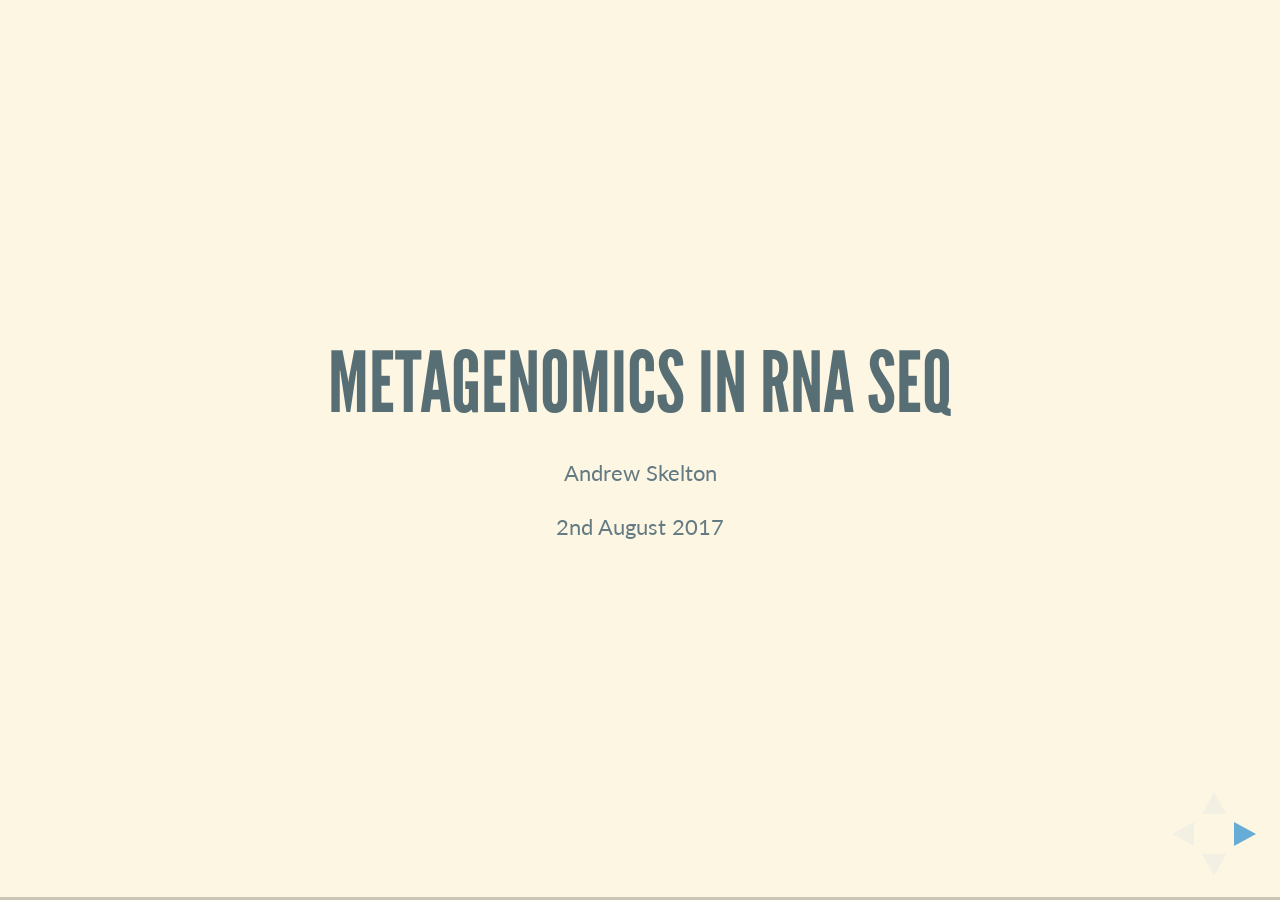
<file: 2017_07_31_MetaGenomics/index.html>
<!DOCTYPE html>
<html>
<head>
  <meta charset="utf-8">
  <meta name="generator" content="pandoc">
  <meta name="author" content="Andrew Skelton">
  <title>Metagenomics in RNA Seq</title>
  <meta name="apple-mobile-web-app-capable" content="yes">
  <meta name="apple-mobile-web-app-status-bar-style" content="black-translucent">
  <meta name="viewport" content="width=device-width, initial-scale=1.0, maximum-scale=1.0, user-scalable=no, minimal-ui">
  <link rel="stylesheet" href="reveal.js/css/reveal.css">
  <style type="text/css">code{white-space: pre;}</style>
  <style type="text/css">
div.sourceCode { overflow-x: auto; }
table.sourceCode, tr.sourceCode, td.lineNumbers, td.sourceCode {
  margin: 0; padding: 0; vertical-align: baseline; border: none; }
table.sourceCode { width: 100%; line-height: 100%; }
td.lineNumbers { text-align: right; padding-right: 4px; padding-left: 4px; color: #aaaaaa; border-right: 1px solid #aaaaaa; }
td.sourceCode { padding-left: 5px; }
code > span.kw { color: #007020; font-weight: bold; } /* Keyword */
code > span.dt { color: #902000; } /* DataType */
code > span.dv { color: #40a070; } /* DecVal */
code > span.bn { color: #40a070; } /* BaseN */
code > span.fl { color: #40a070; } /* Float */
code > span.ch { color: #4070a0; } /* Char */
code > span.st { color: #4070a0; } /* String */
code > span.co { color: #60a0b0; font-style: italic; } /* Comment */
code > span.ot { color: #007020; } /* Other */
code > span.al { color: #ff0000; font-weight: bold; } /* Alert */
code > span.fu { color: #06287e; } /* Function */
code > span.er { color: #ff0000; font-weight: bold; } /* Error */
code > span.wa { color: #60a0b0; font-weight: bold; font-style: italic; } /* Warning */
code > span.cn { color: #880000; } /* Constant */
code > span.sc { color: #4070a0; } /* SpecialChar */
code > span.vs { color: #4070a0; } /* VerbatimString */
code > span.ss { color: #bb6688; } /* SpecialString */
code > span.im { } /* Import */
code > span.va { color: #19177c; } /* Variable */
code > span.cf { color: #007020; font-weight: bold; } /* ControlFlow */
code > span.op { color: #666666; } /* Operator */
code > span.bu { } /* BuiltIn */
code > span.ex { } /* Extension */
code > span.pp { color: #bc7a00; } /* Preprocessor */
code > span.at { color: #7d9029; } /* Attribute */
code > span.do { color: #ba2121; font-style: italic; } /* Documentation */
code > span.an { color: #60a0b0; font-weight: bold; font-style: italic; } /* Annotation */
code > span.cv { color: #60a0b0; font-weight: bold; font-style: italic; } /* CommentVar */
code > span.in { color: #60a0b0; font-weight: bold; font-style: italic; } /* Information */
  </style>
  <link rel="stylesheet" href="reveal.js/css/theme/solarized.css" id="theme">
  <!-- Printing and PDF exports -->
  <script>
    var link = document.createElement( 'link' );
    link.rel = 'stylesheet';
    link.type = 'text/css';
    link.href = window.location.search.match( /print-pdf/gi ) ? 'reveal.js/css/print/pdf.css' : 'reveal.js/css/print/paper.css';
    document.getElementsByTagName( 'head' )[0].appendChild( link );
  </script>
  <!--[if lt IE 9]>
  <script src="reveal.js/lib/js/html5shiv.js"></script>
  <![endif]-->
</head>
<body>
  <div class="reveal">
    <div class="slides">

<section>
  <h1 class="title">Metagenomics in RNA Seq</h1>
  <p class="author">Andrew Skelton</p>
  <p class="date">2nd August 2017</p>
</section>

<section id="section" class="level1">
<h1></h1>
<section id="what-exactly-are-you-doing" class="level2">
<h2>What exactly are you doing?</h2>
<ul>
<li>&quot;Wouldn't it be interesting if...&quot; - David</li>
<li>&quot;Wouldn't it be cool if...&quot; - Louise</li>
<li>Hypothesis: Is there a difference in contamination between NOF and OA RNA Seq samples?</li>
<li>Broad hypothesis, but presents some interesting challenges.</li>
</ul>
</section>
</section>
<section id="section-1" class="level1">
<h1></h1>
<section id="im-with-you-so-far...-what-challenges" class="level2">
<h2>I'm with you so far... What challenges?</h2>
<ul>
<li>What to quantify?</li>
<li>How to quantify it?</li>
<li>What database could we use? ... is there a database?</li>
</ul>
</section>
</section>
<section id="section-2" class="level1">
<h1></h1>
<section id="lets-start-with-data-whats-the-input" class="level2">
<h2>Lets start with data, what's the input?</h2>
<ul>
<li>Fastq files - (raw sequencer reads with quality scores)</li>
<li>First Pass: Unmapped reads from a 2-pass STAR alignment</li>
<li>(to do) Second Pass: Mapped reads</li>
</ul>
</section>
</section>
<section id="quality-control" class="level1">
<h1>Quality Control</h1>
<section id="process" class="level2">
<h2>Process</h2>
<ul>
<li>fastqc on each sample</li>
<li>MultiQC for experiment wide context</li>
<li>Trim Galore for cleaning up data</li>
</ul>
</section>
<section id="trimming" class="level2">
<h2>Trimming</h2>
<div class="sourceCode"><pre class="sourceCode bash"><code class="sourceCode bash"><span class="co">#!/bin/bash</span>
<span class="kw">for</span> <span class="ex">i</span> in ../raw_data/*R1*<span class="kw">;</span> <span class="kw">do</span>
    <span class="va">filename=$(</span><span class="fu">basename</span> <span class="st">&quot;</span><span class="va">$i</span><span class="st">&quot;</span><span class="va">)</span>
    <span class="va">filename=</span><span class="st">&quot;</span><span class="va">${filename%</span>.*<span class="va">}</span><span class="st">&quot;</span>
    <span class="va">filename=</span><span class="st">&quot;</span><span class="va">${filename%</span>.*<span class="va">}</span><span class="st">&quot;</span>
    <span class="va">filename=</span><span class="st">&quot;</span><span class="va">${filename%</span>.*<span class="va">}</span><span class="st">&quot;</span>

    <span class="ex">trim_galore</span> --paired --illumina --phred64 -o ../trimming/ \
                            ../raw_data/<span class="va">${filename}</span>.R1.fastq.gz \
                            ../raw_data/<span class="va">${filename}</span>.R2.fastq.gz <span class="kw">&amp;</span>
<span class="kw">done</span></code></pre></div>
</section>
<section id="fastqc-multiqc" class="level2">
<h2>Fastqc + Multiqc</h2>
<div class="sourceCode"><pre class="sourceCode bash"><code class="sourceCode bash"><span class="kw">for</span> <span class="ex">i</span> in ../trimming/*.fq.gz<span class="kw">;</span> <span class="kw">do</span>
  <span class="ex">fastqc</span> -o ../fastqc/trimmed <span class="va">${i}</span> <span class="kw">&amp;</span>
<span class="kw">done</span>
<span class="bu">wait</span>
<span class="ex">multiqc</span> ../fastqc/trimmed/</code></pre></div>
</section>
<section id="how-many-reads-left" class="level2">
<h2>How many reads left?</h2>
<ul>
<li>Between 1 and 3 million paired reads per sample</li>
<li>15%-20% of sequence duplication per sample</li>
<li>GC average ~56%</li>
<li>Length average 55-60 bases</li>
</ul>
</section>
<section id="gc-distribution" class="level2">
<h2>GC Distribution</h2>
<p><img src='img/gc.png' height=350></p>
</section>
</section>
<section id="section-3" class="level1">
<h1></h1>
<section id="we-have-data-now-what" class="level2">
<h2>We have data, now what?</h2>
<ul>
<li>Quantification, and something to quantify against.</li>
<li>There are a few potential methods</li>
<li>2 birds, one stone - Kraken.</li>
</ul>
</section>
</section>
<section id="section-4" class="level1">
<h1></h1>
<section id="whats-kraken" class="level2">
<h2>What's Kraken?</h2>
<p><img src='img/kraken.jpg' height=450></p>
</section>
<section id="kraken-in-a-nutshell" class="level2">
<h2>Kraken in a nutshell</h2>
<ul>
<li>Assigns Taxonomic labels to short DNA sequences (RNA compatible)</li>
<li>Designed for metagenomic reads</li>
<li>Really Really quick (1,441,476 Reads/Min)</li>
<li>Comes with a pre-built database (~4GB)</li>
<li>Containing Bacterial, Archaeal, and Viral Genomes</li>
<li>Build - Refseq 2014</li>
<li>Outputs in MPA format</li>
</ul>
</section>
<section id="code---running-kraken" class="level2">
<h2>Code - Running Kraken</h2>
<div class="sourceCode"><pre class="sourceCode bash"><code class="sourceCode bash"><span class="co"># Variables</span>
<span class="va">KRAKEN=</span>/home/andrew/2016May_RNASeq_David/Alignment_STAR/Unmapped/kraken/kraken_install/kraken
<span class="va">KRAKEN_T=</span>/home/andrew/2016May_RNASeq_David/Alignment_STAR/Unmapped/kraken/kraken_install/kraken-translate
<span class="va">KRAKEN_DB=</span>/home/andrew/2016May_RNASeq_David/Alignment_STAR/Unmapped/kraken/minikraken_20141208
<span class="va">INDIR=</span>/home/andrew/2016May_RNASeq_David/Alignment_STAR/Unmapped/trimming
<span class="va">OUTDIR=</span>/home/andrew/2016May_RNASeq_David/Alignment_STAR/Unmapped/kraken/kraken_out/

<span class="co"># Loop through forward read files</span>
<span class="kw">for</span> <span class="ex">i</span> in ../trimming/*R1*.gz<span class="kw">;</span> <span class="kw">do</span>
  <span class="co"># Get sample name</span>
    <span class="va">filename=$(</span><span class="fu">basename</span> <span class="st">&quot;</span><span class="va">$i</span><span class="st">&quot;</span><span class="va">)</span>
    <span class="va">filename=</span><span class="st">&quot;</span><span class="va">${filename%</span>.*<span class="va">}</span><span class="st">&quot;</span>
    <span class="va">filename=</span><span class="st">&quot;</span><span class="va">${filename%</span>.*<span class="va">}</span><span class="st">&quot;</span>
    <span class="va">filename=</span><span class="st">&quot;</span><span class="va">${filename%</span>.*<span class="va">}</span><span class="st">&quot;</span>

  <span class="co"># Run Kraken</span>
    <span class="va">$KRAKEN</span> <span class="ex">--db</span> <span class="va">$KRAKEN_DB</span> --threads 10 --fastq-input --gzip-compressed --quick \
                    --output <span class="va">${OUTDIR}</span>/<span class="va">${filename}</span>.kraken \
                    --paired <span class="va">${INDIR}</span>/<span class="va">${filename}</span>.R1_val_1.fq.gz \
                                 <span class="va">${INDIR}</span>/<span class="va">${filename}</span>.R2_val_2.fq.gz

  <span class="co"># Get Classified Entries</span>
    <span class="fu">grep</span> <span class="st">&quot;^C&quot;</span> <span class="va">${OUTDIR}</span>/<span class="va">${filename}</span>.kraken <span class="op">&gt;</span> <span class="va">${OUTDIR}</span>/<span class="va">${filename}</span>.classified.kraken

  <span class="co"># Annotate records with taxa info</span>
    <span class="va">$KRAKEN_T</span> <span class="ex">--mpa-format</span> \
            --db <span class="va">$KRAKEN_DB</span> <span class="va">${OUTDIR}</span>/<span class="va">${filename}</span>.classified.kraken <span class="op">&gt;</span> \
            <span class="va">${OUTDIR}</span>/<span class="va">${filename}</span>.classified.kraken.mpa
<span class="kw">done</span></code></pre></div>
</section>
<section id="some-numbers" class="level2">
<h2>Some Numbers</h2>
<table>
<thead>
<tr class="header">
<th style="text-align: center;">Reads</th>
<th style="text-align: center;">Classified</th>
<th style="text-align: center;">Proportion</th>
</tr>
</thead>
<tbody>
<tr class="odd">
<td style="text-align: center;">1,162,956</td>
<td style="text-align: center;">9659</td>
<td style="text-align: center;">0.83%</td>
</tr>
<tr class="even">
<td style="text-align: center;">1,193,058</td>
<td style="text-align: center;">10482</td>
<td style="text-align: center;">0.88%</td>
</tr>
<tr class="odd">
<td style="text-align: center;">1,797,999</td>
<td style="text-align: center;">11326</td>
<td style="text-align: center;">0.63%</td>
</tr>
<tr class="even">
<td style="text-align: center;">1,686,084</td>
<td style="text-align: center;">10406</td>
<td style="text-align: center;">0.62%</td>
</tr>
<tr class="odd">
<td style="text-align: center;">1,475,108</td>
<td style="text-align: center;">11674</td>
<td style="text-align: center;">0.79%</td>
</tr>
<tr class="even">
<td style="text-align: center;">1,146,232</td>
<td style="text-align: center;">12124</td>
<td style="text-align: center;">1.06%</td>
</tr>
<tr class="odd">
<td style="text-align: center;">1,231,947</td>
<td style="text-align: center;">14295</td>
<td style="text-align: center;">1.16%</td>
</tr>
<tr class="even">
<td style="text-align: center;">1,061,730</td>
<td style="text-align: center;">17620</td>
<td style="text-align: center;">1.66%</td>
</tr>
<tr class="odd">
<td style="text-align: center;">1,314,030</td>
<td style="text-align: center;">11385</td>
<td style="text-align: center;">0.87%</td>
</tr>
<tr class="even">
<td style="text-align: center;">1,740,879</td>
<td style="text-align: center;">17101</td>
<td style="text-align: center;">0.98%</td>
</tr>
<tr class="odd">
<td style="text-align: center;">1,895,157</td>
<td style="text-align: center;">13527</td>
<td style="text-align: center;">0.71%</td>
</tr>
<tr class="even">
<td style="text-align: center;">2,780,420</td>
<td style="text-align: center;">15333</td>
<td style="text-align: center;">0.55%</td>
</tr>
<tr class="odd">
<td style="text-align: center;">1,647,065</td>
<td style="text-align: center;">13347</td>
<td style="text-align: center;">0.81%</td>
</tr>
<tr class="even">
<td style="text-align: center;">1,679,619</td>
<td style="text-align: center;">12112</td>
<td style="text-align: center;">0.72%</td>
</tr>
<tr class="odd">
<td style="text-align: center;">1,309,555</td>
<td style="text-align: center;">14893</td>
<td style="text-align: center;">1.14%</td>
</tr>
<tr class="even">
<td style="text-align: center;">978,411</td>
<td style="text-align: center;">12996</td>
<td style="text-align: center;">1.33%</td>
</tr>
</tbody>
</table>
</section>
</section>
<section id="section-5" class="level1">
<h1></h1>
<section id="kraken-results" class="level2">
<h2>Kraken Results</h2>
<ul>
<li>How to quantify?</li>
<li>How to analyse?</li>
<li>Accounting for Taxa level?</li>
</ul>
<p><img src='img/genetic_testing_results.png' height=200></p>
</section>
<section id="step-1---setting-things-up" class="level2">
<h2>Step 1 - Setting things up</h2>
<div class="sourceCode"><pre class="sourceCode r"><code class="sourceCode r">pheno           &lt;-<span class="st"> </span><span class="kw">read_tsv</span>(<span class="st">&quot;NOF_OA_Pheno_Table.txt&quot;</span>)
Kingdom         &lt;-<span class="st"> </span><span class="kw">c</span>(); Phylum &lt;-<span class="st"> </span><span class="kw">c</span>(); Class   &lt;-<span class="st"> </span><span class="kw">c</span>(); Order &lt;-<span class="st"> </span><span class="kw">c</span>();
Family          &lt;-<span class="st"> </span><span class="kw">c</span>(); Genus  &lt;-<span class="st"> </span><span class="kw">c</span>(); Species &lt;-<span class="st"> </span><span class="kw">c</span>();
files.in        &lt;-<span class="st"> </span><span class="kw">list.files</span>(<span class="st">&quot;kraken_out/&quot;</span>, <span class="dt">pattern =</span> <span class="st">&quot;*.mpa&quot;</span>, <span class="dt">full.names =</span> T)
<span class="kw">names</span>(files.in) &lt;-<span class="st"> </span>files.in <span class="op">%&gt;%</span><span class="st"> </span>basename <span class="op">%&gt;%</span><span class="st"> </span><span class="kw">gsub</span>(<span class="st">&quot;[.].*$&quot;</span>,<span class="st">&quot;&quot;</span>,.)

<span class="cf">for</span>(i <span class="cf">in</span> <span class="dv">1</span><span class="op">:</span><span class="kw">length</span>(files.in)) {
  kraken.results      &lt;-<span class="st"> </span><span class="kw">read_tsv</span>(files.in[i], <span class="dt">col_names =</span> F)
  kraken.list         &lt;-<span class="st"> </span>kraken.results<span class="op">$</span>X2 <span class="op">%&gt;%</span><span class="st"> </span><span class="kw">strsplit</span>(<span class="dt">split =</span> <span class="st">&quot;|&quot;</span>, <span class="dt">fixed =</span> T)
  kraken.df           &lt;-<span class="st"> </span>stringi<span class="op">::</span><span class="kw">stri_list2matrix</span>(kraken.list) <span class="op">%&gt;%</span><span class="st"> </span>t <span class="op">%&gt;%</span><span class="st"> </span>as.data.frame <span class="op">%&gt;%</span>
<span class="st">                         </span><span class="kw">mutate_all</span>(<span class="kw">funs</span>(<span class="kw">gsub</span>(<span class="st">&quot;^.__&quot;</span>, <span class="st">&quot;&quot;</span>, .)))
  <span class="kw">colnames</span>(kraken.df) &lt;-<span class="st"> </span><span class="kw">c</span>(<span class="st">&quot;Kingdom&quot;</span>,<span class="st">&quot;Phylum&quot;</span>,<span class="st">&quot;Class&quot;</span>,<span class="st">&quot;Order&quot;</span>,<span class="st">&quot;Family&quot;</span>,<span class="st">&quot;Genus&quot;</span>,<span class="st">&quot;Species&quot;</span>)
}</code></pre></div>
</section>
<section id="step-2---counting" class="level2">
<h2>Step 2 - Counting</h2>
<div class="sourceCode"><pre class="sourceCode r"><code class="sourceCode r"><span class="cf">for</span>(j <span class="cf">in</span> <span class="kw">colnames</span>(kraken.df)) {
  lib.size          &lt;-<span class="st"> </span>kraken.df[[j]] <span class="op">%&gt;%</span><span class="st"> </span>na.omit <span class="op">%&gt;%</span><span class="st"> </span>length
  tmp.class         &lt;-<span class="st"> </span>kraken.df[[j]] <span class="op">%&gt;%</span><span class="st"> </span>na.omit <span class="op">%&gt;%</span><span class="st"> </span>table <span class="op">%&gt;%</span><span class="st"> </span><span class="co">#{./{lib.size}*100} %&gt;%</span>
<span class="st">                       </span>as.data.frame <span class="op">%&gt;%</span><span class="st"> </span><span class="kw">setNames</span>(<span class="kw">c</span>(j, <span class="kw">names</span>(files.in)[i]))
  <span class="kw">eval</span>(<span class="kw">parse</span>(<span class="dt">text =</span> <span class="kw">paste0</span>(<span class="st">&quot;tmp.master &lt;- &quot;</span>, j)))
  <span class="cf">if</span>(<span class="kw">is.null</span>(tmp.master)) {
    tmp.out    &lt;-<span class="st"> </span>tmp.class
  } <span class="cf">else</span> {
    tmp.out    &lt;-<span class="st"> </span>tmp.master <span class="op">%&gt;%</span><span class="st"> </span><span class="kw">full_join</span>(tmp.class)
  }
  <span class="kw">eval</span>(<span class="kw">parse</span>(<span class="dt">text =</span> <span class="kw">paste0</span>(j, <span class="st">&quot; &lt;- tmp.out&quot;</span>)))
}</code></pre></div>
</section>
<section id="step-3---an-appropriate-test" class="level2">
<h2>Step 3 - An Appropriate Test?</h2>
<ul>
<li>Left Skew</li>
<li>Negative-bionomial?</li>
<li>DESeq2</li>
</ul>
</section>
<section id="step-3---testing" class="level2">
<h2>Step 3 - Testing</h2>
<div class="sourceCode"><pre class="sourceCode r"><code class="sourceCode r">variables.in &lt;-<span class="st"> </span><span class="kw">c</span>(<span class="st">&quot;Kingdom&quot;</span>,<span class="st">&quot;Phylum&quot;</span>,<span class="st">&quot;Class&quot;</span>,<span class="st">&quot;Order&quot;</span>,<span class="st">&quot;Family&quot;</span>,<span class="st">&quot;Genus&quot;</span>,<span class="st">&quot;Species&quot;</span>)
<span class="cf">for</span>(i <span class="cf">in</span> variables.in) {
  <span class="kw">eval</span>(<span class="kw">parse</span>(<span class="dt">text =</span> <span class="kw">paste0</span>(<span class="st">&quot;tmp.df &lt;- &quot;</span>, i)))
  tmp.df[<span class="kw">is.na</span>(tmp.df)] &lt;-<span class="st"> </span><span class="dv">0</span>
  tmp.th       &lt;-<span class="st"> </span>tmp.df <span class="op">%&gt;%</span><span class="st"> </span>unique <span class="op">%&gt;%</span><span class="st"> </span>{<span class="kw">ifelse</span>(<span class="kw">length</span>(.) <span class="op">&lt;</span><span class="st"> </span><span class="dv">10</span>, <span class="kw">length</span>(.), <span class="dv">10</span>)}
  tmp.df.matr  &lt;-<span class="st"> </span>tmp.df[,<span class="op">-</span><span class="dv">1</span>] <span class="op">%&gt;%</span><span class="st"> </span>as.matrix
  <span class="kw">rownames</span>(tmp.df.matr) &lt;-<span class="st"> </span>tmp.df[[<span class="dv">1</span>]]

  <span class="cf">if</span>(<span class="kw">nrow</span>(tmp.df.matr) <span class="op">&gt;</span><span class="st"> </span><span class="dv">50</span>) {
      dds          &lt;-<span class="st"> </span><span class="kw">DESeqDataSetFromMatrix</span>(tmp.df.matr, <span class="dt">colData =</span> pheno, <span class="dt">design =</span> <span class="op">~</span><span class="st"> </span>SampleType)
      dds          &lt;-<span class="st"> </span><span class="kw">DESeq</span>(dds)
      res          &lt;-<span class="st"> </span><span class="kw">results</span>(dds) <span class="op">%&gt;%</span><span class="st"> </span>as.data.frame <span class="op">%&gt;%</span><span class="st"> </span><span class="kw">add_rownames</span>(<span class="st">&quot;Feature&quot;</span>) <span class="op">%&gt;%</span>
<span class="st">                      </span><span class="kw">filter</span>(pvalue <span class="op">&lt;</span><span class="st"> </span><span class="fl">0.1</span>, baseMean <span class="op">&gt;</span><span class="st"> </span><span class="dv">10</span>, <span class="kw">abs</span>(log2FoldChange) <span class="op">&gt;</span><span class="st"> </span><span class="fl">0.6</span> )
      <span class="cf">if</span>(<span class="kw">nrow</span>(res) <span class="op">&gt;</span><span class="st"> </span><span class="dv">0</span>) { <span class="kw">print</span>(res); <span class="kw">print</span>(i) }
  }
}</code></pre></div>
</section>
<section id="step-4---results" class="level2">
<h2>Step 4 - Results</h2>
<ul>
<li>Finally. Some Results.</li>
<li>Well, 1 Result.</li>
<li>Micrococcus luteus (raw p value 0.08 - Not great, 1.55 FC)</li>
<li>Convinced?</li>
</ul>
<p><img src='img/Kraken_Result.png' height=300></p>
</section>
</section>
<section id="section-6" class="level1">
<h1></h1>
<section id="thats-not-really-fantastic-can-you-do-better" class="level2">
<h2>That's not really fantastic, can you do better?</h2>
<ul>
<li>Maybe.</li>
<li>Kraken method similar to Salmon / Kallisto</li>
<li>Making databases is easier with Salmon than Kallisto / Kraken</li>
<li>Direct Quantification</li>
<li>Huge Indexes</li>
<li>Kraken could be too sensitive, so other methods are worth trying</li>
<li>QIIME + Phyloseq</li>
</ul>
</section>
</section>
<section id="section-7" class="level1">
<h1></h1>
<section id="centrifuge" class="level2">
<h2>Centrifuge</h2>
<ul>
<li>Classifier for metagenomic sequences</li>
<li>Available on Github / Johns Hopkins Website</li>
<li>Well build software, published late 2016</li>
<li>Recently compiled (mid-2016) databases of:</li>
<li>Bacteria, Archaea (4.4GB)</li>
<li>Bacteria, Archaea, Viruses, Human (5.4GB)</li>
<li>nt (50GB)</li>
</ul>
</section>
<section id="code" class="level2">
<h2>Code</h2>
<div class="sourceCode"><pre class="sourceCode bash"><code class="sourceCode bash"><span class="ex">centrifuge</span> -q --phred64 -p 8 --seed 73 \
                     -S Flowcell_A_1.centrifuge.out \
                     -x Index/p+h+v/p+h+v \
                     -1 data_in/Flowcell_A_1.unmapped.R1_val_1.fq.gz \
                     -2 data_in/Flowcell_A_1.unmapped.R2_val_2.fq.gz</code></pre></div>
</section>
<section id="output-table" class="level2">
<h2>Output Table</h2>
<table>
<thead>
<tr class="header">
<th style="text-align: left;">name</th>
<th style="text-align: right;">taxI</th>
<th style="text-align: left;">D taxRank</th>
<th style="text-align: right;">genomeSi</th>
<th>ze numRea</th>
<th>ds numUniqueR</th>
<th>eads abundance</th>
</tr>
</thead>
<tbody>
<tr class="odd">
<td style="text-align: left;">Bacteria 2 supe</td>
<td style="text-align: right;">rkingd</td>
<td style="text-align: left;">om 0 1</td>
<td style="text-align: right;">0 0.0</td>
<td></td>
<td></td>
<td></td>
</tr>
<tr class="even">
<td style="text-align: left;">Cellulomonas gilvus</td>
<td style="text-align: right;">11 sp</td>
<td style="text-align: left;">ecies 3526441</td>
<td style="text-align: right;">1 0 0.0</td>
<td></td>
<td></td>
<td></td>
</tr>
<tr class="odd">
<td style="text-align: left;">Phenylobacterium</td>
<td style="text-align: right;">20 ge</td>
<td style="text-align: left;">nus 4379231</td>
<td style="text-align: right;">1 0 0.0</td>
<td></td>
<td></td>
<td></td>
</tr>
<tr class="even">
<td style="text-align: left;">Shewanella 22 genu</td>
<td style="text-align: right;">s 51</td>
<td style="text-align: left;">40018 1 1</td>
<td style="text-align: right;">0.0</td>
<td></td>
<td></td>
<td></td>
</tr>
<tr class="odd">
<td style="text-align: left;">Myxococcales 29</td>
<td style="text-align: right;">order</td>
<td style="text-align: left;">9744470 1</td>
<td style="text-align: right;">0 0.0</td>
<td></td>
<td></td>
<td></td>
</tr>
<tr class="even">
<td style="text-align: left;">Archangium gephyra</td>
<td style="text-align: right;">48 sp</td>
<td style="text-align: left;">ecies 1248943</td>
<td style="text-align: right;">2 6 4</td>
<td>0.0</td>
<td></td>
<td></td>
</tr>
<tr class="odd">
<td style="text-align: left;">Chondromyces crocatu</td>
<td style="text-align: right;">s 52</td>
<td style="text-align: left;">species 113</td>
<td style="text-align: right;">88132 4</td>
<td>1 0.0</td>
<td></td>
<td></td>
</tr>
<tr class="even">
<td style="text-align: left;">Sorangium cellulosum</td>
<td style="text-align: right;">56</td>
<td style="text-align: left;">species 139</td>
<td style="text-align: right;">07952 2</td>
<td>0 0.0</td>
<td></td>
<td></td>
</tr>
<tr class="odd">
<td style="text-align: left;">Lysobacter 68 genu</td>
<td style="text-align: right;">s 0</td>
<td style="text-align: left;">5 0 0.0</td>
<td style="text-align: right;"></td>
<td></td>
<td></td>
<td></td>
</tr>
</tbody>
</table>
</section>
</section>
<section id="section-8" class="level1">
<h1></h1>
<section id="questions" class="level2">
<h2>Questions?</h2>
</section>
</section>
    </div>
  </div>

  <script src="reveal.js/lib/js/head.min.js"></script>
  <script src="reveal.js/js/reveal.js"></script>

  <script>

      // Full list of configuration options available at:
      // https://github.com/hakimel/reveal.js#configuration
      Reveal.initialize({
        // Transition style
        transition: 'convex', // none/fade/slide/convex/concave/zoom

        // Optional reveal.js plugins
        dependencies: [
          { src: 'reveal.js/lib/js/classList.js', condition: function() { return !document.body.classList; } },
          { src: 'reveal.js/plugin/zoom-js/zoom.js', async: true },
              { src: 'reveal.js/plugin/notes/notes.js', async: true }
        ]
      });
    </script>
    </body>
</html>
</file>
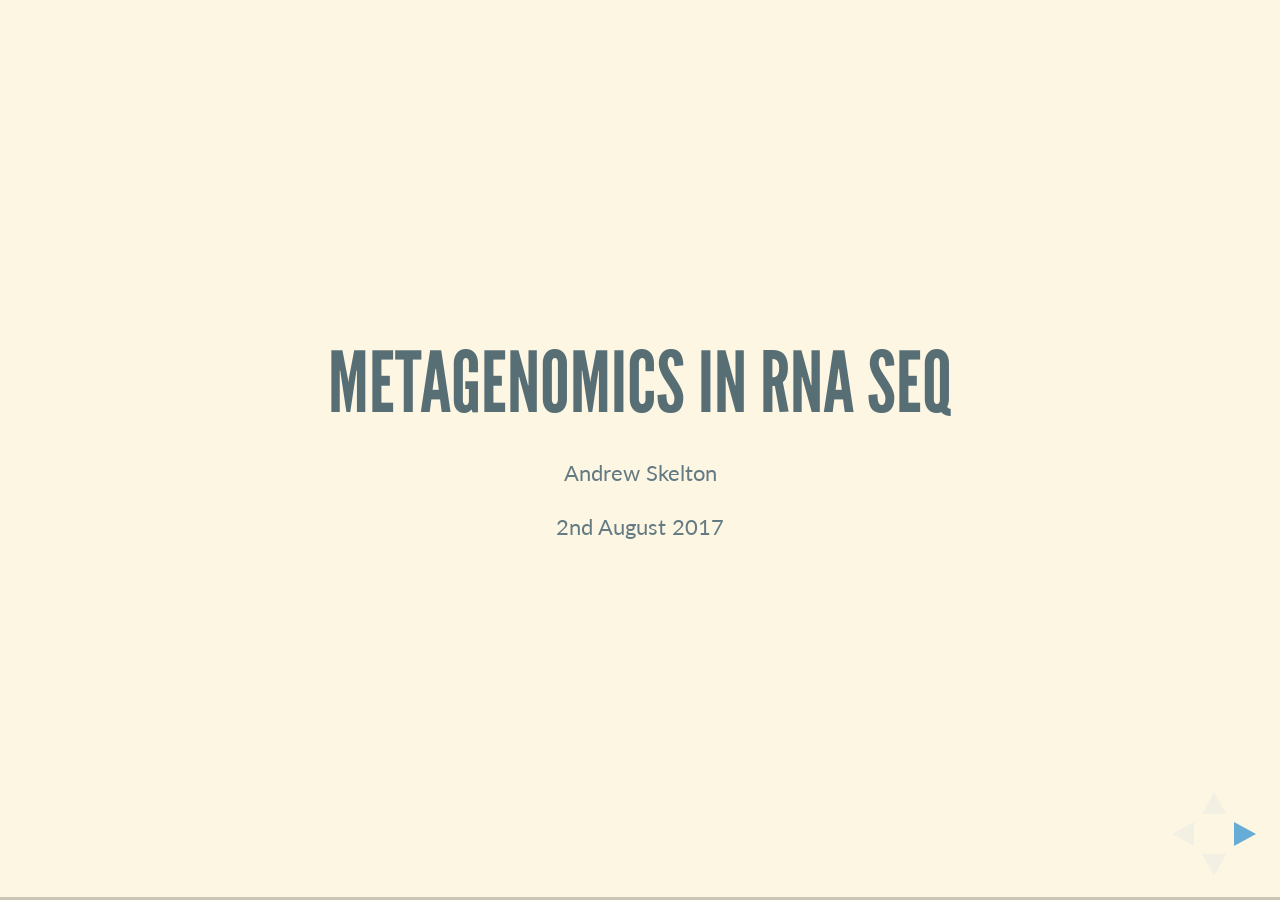
<file: 2017_07_31_MetaGenomics/slides.html>
<!DOCTYPE html>
<html>
<head>
  <meta charset="utf-8">
  <meta name="generator" content="pandoc">
  <meta name="author" content="Andrew Skelton">
  <title>Metagenomics in RNA Seq</title>
  <meta name="apple-mobile-web-app-capable" content="yes">
  <meta name="apple-mobile-web-app-status-bar-style" content="black-translucent">
  <meta name="viewport" content="width=device-width, initial-scale=1.0, maximum-scale=1.0, user-scalable=no, minimal-ui">
  <link rel="stylesheet" href="reveal.js/css/reveal.css">
  <style type="text/css">code{white-space: pre;}</style>
  <style type="text/css">
div.sourceCode { overflow-x: auto; }
table.sourceCode, tr.sourceCode, td.lineNumbers, td.sourceCode {
  margin: 0; padding: 0; vertical-align: baseline; border: none; }
table.sourceCode { width: 100%; line-height: 100%; }
td.lineNumbers { text-align: right; padding-right: 4px; padding-left: 4px; color: #aaaaaa; border-right: 1px solid #aaaaaa; }
td.sourceCode { padding-left: 5px; }
code > span.kw { color: #007020; font-weight: bold; } /* Keyword */
code > span.dt { color: #902000; } /* DataType */
code > span.dv { color: #40a070; } /* DecVal */
code > span.bn { color: #40a070; } /* BaseN */
code > span.fl { color: #40a070; } /* Float */
code > span.ch { color: #4070a0; } /* Char */
code > span.st { color: #4070a0; } /* String */
code > span.co { color: #60a0b0; font-style: italic; } /* Comment */
code > span.ot { color: #007020; } /* Other */
code > span.al { color: #ff0000; font-weight: bold; } /* Alert */
code > span.fu { color: #06287e; } /* Function */
code > span.er { color: #ff0000; font-weight: bold; } /* Error */
code > span.wa { color: #60a0b0; font-weight: bold; font-style: italic; } /* Warning */
code > span.cn { color: #880000; } /* Constant */
code > span.sc { color: #4070a0; } /* SpecialChar */
code > span.vs { color: #4070a0; } /* VerbatimString */
code > span.ss { color: #bb6688; } /* SpecialString */
code > span.im { } /* Import */
code > span.va { color: #19177c; } /* Variable */
code > span.cf { color: #007020; font-weight: bold; } /* ControlFlow */
code > span.op { color: #666666; } /* Operator */
code > span.bu { } /* BuiltIn */
code > span.ex { } /* Extension */
code > span.pp { color: #bc7a00; } /* Preprocessor */
code > span.at { color: #7d9029; } /* Attribute */
code > span.do { color: #ba2121; font-style: italic; } /* Documentation */
code > span.an { color: #60a0b0; font-weight: bold; font-style: italic; } /* Annotation */
code > span.cv { color: #60a0b0; font-weight: bold; font-style: italic; } /* CommentVar */
code > span.in { color: #60a0b0; font-weight: bold; font-style: italic; } /* Information */
  </style>
  <link rel="stylesheet" href="reveal.js/css/theme/solarized.css" id="theme">
  <!-- Printing and PDF exports -->
  <script>
    var link = document.createElement( 'link' );
    link.rel = 'stylesheet';
    link.type = 'text/css';
    link.href = window.location.search.match( /print-pdf/gi ) ? 'reveal.js/css/print/pdf.css' : 'reveal.js/css/print/paper.css';
    document.getElementsByTagName( 'head' )[0].appendChild( link );
  </script>
  <!--[if lt IE 9]>
  <script src="reveal.js/lib/js/html5shiv.js"></script>
  <![endif]-->
</head>
<body>
  <div class="reveal">
    <div class="slides">

<section>
  <h1 class="title">Metagenomics in RNA Seq</h1>
  <p class="author">Andrew Skelton</p>
  <p class="date">2nd August 2017</p>
</section>

<section id="section" class="level1">
<h1></h1>
<section id="what-exactly-are-you-doing" class="level2">
<h2>What exactly are you doing?</h2>
<ul>
<li>&quot;Wouldn't it be interesting if...&quot; - David</li>
<li>&quot;Wouldn't it be cool if...&quot; - Louise</li>
<li>Hypothesis: Is there a difference in contamination between NOF and OA RNA Seq samples?</li>
<li>Broad hypothesis, but presents some interesting challenges.</li>
</ul>
</section>
</section>
<section id="section-1" class="level1">
<h1></h1>
<section id="im-with-you-so-far...-what-challenges" class="level2">
<h2>I'm with you so far... What challenges?</h2>
<ul>
<li>What to quantify?</li>
<li>How to quantify it?</li>
<li>What database could we use? ... is there a database?</li>
</ul>
</section>
</section>
<section id="section-2" class="level1">
<h1></h1>
<section id="lets-start-with-data-whats-the-input" class="level2">
<h2>Lets start with data, what's the input?</h2>
<ul>
<li>Fastq files - (raw sequencer reads with quality scores)</li>
<li>First Pass: Unmapped reads from a 2-pass STAR alignment</li>
<li>(to do) Second Pass: Mapped reads</li>
</ul>
</section>
</section>
<section id="quality-control" class="level1">
<h1>Quality Control</h1>
<section id="process" class="level2">
<h2>Process</h2>
<ul>
<li>fastqc on each sample</li>
<li>MultiQC for experiment wide context</li>
<li>Trimmomatic for cleaning up data</li>
</ul>
</section>
<section id="trimming" class="level2">
<h2>Trimming</h2>
<div class="sourceCode"><pre class="sourceCode bash"><code class="sourceCode bash"><span class="co">#!/bin/bash</span>
<span class="kw">for</span> <span class="ex">i</span> in ../raw_data/*R1*<span class="kw">;</span> <span class="kw">do</span>
    <span class="va">filename=$(</span><span class="fu">basename</span> <span class="st">&quot;</span><span class="va">$i</span><span class="st">&quot;</span><span class="va">)</span>
    <span class="va">filename=</span><span class="st">&quot;</span><span class="va">${filename%</span>.*<span class="va">}</span><span class="st">&quot;</span>
    <span class="va">filename=</span><span class="st">&quot;</span><span class="va">${filename%</span>.*<span class="va">}</span><span class="st">&quot;</span>
    <span class="va">filename=</span><span class="st">&quot;</span><span class="va">${filename%</span>.*<span class="va">}</span><span class="st">&quot;</span>

    <span class="ex">trim_galore</span> --paired --illumina --phred64 -o ../trimming/ \
                            ../raw_data/<span class="va">${filename}</span>.R1.fastq.gz \
                            ../raw_data/<span class="va">${filename}</span>.R2.fastq.gz <span class="kw">&amp;</span>
<span class="kw">done</span></code></pre></div>
</section>
<section id="fastqc-multiqc" class="level2">
<h2>Fastqc + Multiqc</h2>
<div class="sourceCode"><pre class="sourceCode bash"><code class="sourceCode bash"><span class="kw">for</span> <span class="ex">i</span> in ../trimming/*.fq.gz<span class="kw">;</span> <span class="kw">do</span>
  <span class="ex">fastqc</span> -o ../fastqc/trimmed <span class="va">${i}</span> <span class="kw">&amp;</span>
<span class="kw">done</span>
<span class="bu">wait</span>
<span class="ex">multiqc</span> ../fastqc/trimmed/</code></pre></div>
</section>
<section id="how-many-reads-left" class="level2">
<h2>How many reads left?</h2>
<ul>
<li>Between 1 and 3 million paired reads per sample</li>
<li>15%-20% of sequence duplication per sample</li>
<li>GC average ~56%</li>
<li>Length average 55-60 bases</li>
</ul>
</section>
<section id="gc-distribution" class="level2">
<h2>GC Distribution</h2>
<p><img src='img/gc.png' height=350></p>
</section>
</section>
<section id="section-3" class="level1">
<h1></h1>
<section id="we-have-data-now-what" class="level2">
<h2>We have data, now what?</h2>
<ul>
<li>Quantification, and something to quantify against.</li>
<li>There are a few potential methods</li>
<li>2 birds, one stone - Kraken.</li>
</ul>
</section>
</section>
<section id="section-4" class="level1">
<h1></h1>
<section id="whats-kraken" class="level2">
<h2>What's Kraken?</h2>
<p><img src='img/kraken.jpg' height=450></p>
</section>
<section id="kraken-in-a-nutshell" class="level2">
<h2>Kraken in a nutshell</h2>
<ul>
<li>Assigns Taxonomic labels to short DNA sequences (RNA compatible)</li>
<li>Designed for metagenomic reads</li>
<li>Really Really quick (1,441,476 Reads/Min)</li>
<li>Comes with a pre-built database (~4GB)</li>
<li>Containing Bacterial, Archaeal, and Viral Genomes</li>
<li>Build - Refseq 2014</li>
<li>Outputs in MPA format</li>
</ul>
</section>
<section id="code---running-kraken" class="level2">
<h2>Code - Running Kraken</h2>
<div class="sourceCode"><pre class="sourceCode bash"><code class="sourceCode bash"><span class="co"># Variables</span>
<span class="va">KRAKEN=</span>/home/andrew/2016May_RNASeq_David/Alignment_STAR/Unmapped/kraken/kraken_install/kraken
<span class="va">KRAKEN_T=</span>/home/andrew/2016May_RNASeq_David/Alignment_STAR/Unmapped/kraken/kraken_install/kraken-translate
<span class="va">KRAKEN_DB=</span>/home/andrew/2016May_RNASeq_David/Alignment_STAR/Unmapped/kraken/minikraken_20141208
<span class="va">INDIR=</span>/home/andrew/2016May_RNASeq_David/Alignment_STAR/Unmapped/trimming
<span class="va">OUTDIR=</span>/home/andrew/2016May_RNASeq_David/Alignment_STAR/Unmapped/kraken/kraken_out/

<span class="co"># Loop through forward read files</span>
<span class="kw">for</span> <span class="ex">i</span> in ../trimming/*R1*.gz<span class="kw">;</span> <span class="kw">do</span>
  <span class="co"># Get sample name</span>
    <span class="va">filename=$(</span><span class="fu">basename</span> <span class="st">&quot;</span><span class="va">$i</span><span class="st">&quot;</span><span class="va">)</span>
    <span class="va">filename=</span><span class="st">&quot;</span><span class="va">${filename%</span>.*<span class="va">}</span><span class="st">&quot;</span>
    <span class="va">filename=</span><span class="st">&quot;</span><span class="va">${filename%</span>.*<span class="va">}</span><span class="st">&quot;</span>
    <span class="va">filename=</span><span class="st">&quot;</span><span class="va">${filename%</span>.*<span class="va">}</span><span class="st">&quot;</span>

  <span class="co"># Run Kraken</span>
    <span class="va">$KRAKEN</span> <span class="ex">--db</span> <span class="va">$KRAKEN_DB</span> --threads 10 --fastq-input --gzip-compressed --quick \
                    --output <span class="va">${OUTDIR}</span>/<span class="va">${filename}</span>.kraken \
                    --paired <span class="va">${INDIR}</span>/<span class="va">${filename}</span>.R1_val_1.fq.gz \
                                 <span class="va">${INDIR}</span>/<span class="va">${filename}</span>.R2_val_2.fq.gz

  <span class="co"># Get Classified Entries</span>
    <span class="fu">grep</span> <span class="st">&quot;^C&quot;</span> <span class="va">${OUTDIR}</span>/<span class="va">${filename}</span>.kraken <span class="op">&gt;</span> <span class="va">${OUTDIR}</span>/<span class="va">${filename}</span>.classified.kraken

  <span class="co"># Annotate records with taxa info</span>
    <span class="va">$KRAKEN_T</span> <span class="ex">--mpa-format</span> \
            --db <span class="va">$KRAKEN_DB</span> <span class="va">${OUTDIR}</span>/<span class="va">${filename}</span>.classified.kraken <span class="op">&gt;</span> \
            <span class="va">${OUTDIR}</span>/<span class="va">${filename}</span>.classified.kraken.mpa
<span class="kw">done</span></code></pre></div>
</section>
<section id="some-numbers" class="level2">
<h2>Some Numbers</h2>
<table>
<thead>
<tr class="header">
<th style="text-align: center;">Reads</th>
<th style="text-align: center;">Classified</th>
<th style="text-align: center;">Proportion</th>
</tr>
</thead>
<tbody>
<tr class="odd">
<td style="text-align: center;">1,162,956</td>
<td style="text-align: center;">9659</td>
<td style="text-align: center;">0.83%</td>
</tr>
<tr class="even">
<td style="text-align: center;">1,193,058</td>
<td style="text-align: center;">10482</td>
<td style="text-align: center;">0.88%</td>
</tr>
<tr class="odd">
<td style="text-align: center;">1,797,999</td>
<td style="text-align: center;">11326</td>
<td style="text-align: center;">0.63%</td>
</tr>
<tr class="even">
<td style="text-align: center;">1,686,084</td>
<td style="text-align: center;">10406</td>
<td style="text-align: center;">0.62%</td>
</tr>
<tr class="odd">
<td style="text-align: center;">1,475,108</td>
<td style="text-align: center;">11674</td>
<td style="text-align: center;">0.79%</td>
</tr>
<tr class="even">
<td style="text-align: center;">1,146,232</td>
<td style="text-align: center;">12124</td>
<td style="text-align: center;">1.06%</td>
</tr>
<tr class="odd">
<td style="text-align: center;">1,231,947</td>
<td style="text-align: center;">14295</td>
<td style="text-align: center;">1.16%</td>
</tr>
<tr class="even">
<td style="text-align: center;">1,061,730</td>
<td style="text-align: center;">17620</td>
<td style="text-align: center;">1.66%</td>
</tr>
<tr class="odd">
<td style="text-align: center;">1,314,030</td>
<td style="text-align: center;">11385</td>
<td style="text-align: center;">0.87%</td>
</tr>
<tr class="even">
<td style="text-align: center;">1,740,879</td>
<td style="text-align: center;">17101</td>
<td style="text-align: center;">0.98%</td>
</tr>
<tr class="odd">
<td style="text-align: center;">1,895,157</td>
<td style="text-align: center;">13527</td>
<td style="text-align: center;">0.71%</td>
</tr>
<tr class="even">
<td style="text-align: center;">2,780,420</td>
<td style="text-align: center;">15333</td>
<td style="text-align: center;">0.55%</td>
</tr>
<tr class="odd">
<td style="text-align: center;">1,647,065</td>
<td style="text-align: center;">13347</td>
<td style="text-align: center;">0.81%</td>
</tr>
<tr class="even">
<td style="text-align: center;">1,679,619</td>
<td style="text-align: center;">12112</td>
<td style="text-align: center;">0.72%</td>
</tr>
<tr class="odd">
<td style="text-align: center;">1,309,555</td>
<td style="text-align: center;">14893</td>
<td style="text-align: center;">1.14%</td>
</tr>
<tr class="even">
<td style="text-align: center;">978,411</td>
<td style="text-align: center;">12996</td>
<td style="text-align: center;">1.33%</td>
</tr>
</tbody>
</table>
</section>
</section>
<section id="section-5" class="level1">
<h1></h1>
<section id="kraken-results" class="level2">
<h2>Kraken Results</h2>
<ul>
<li>How to quantify?</li>
<li>How to analyse?</li>
<li>Accounting for Taxa level?</li>
</ul>
<p><img src='img/genetic_testing_results.png' height=200></p>
</section>
<section id="step-1---setting-things-up" class="level2">
<h2>Step 1 - Setting things up</h2>
<div class="sourceCode"><pre class="sourceCode r"><code class="sourceCode r">pheno           &lt;-<span class="st"> </span><span class="kw">read_tsv</span>(<span class="st">&quot;NOF_OA_Pheno_Table.txt&quot;</span>)
Kingdom         &lt;-<span class="st"> </span><span class="kw">c</span>(); Phylum &lt;-<span class="st"> </span><span class="kw">c</span>(); Class   &lt;-<span class="st"> </span><span class="kw">c</span>(); Order &lt;-<span class="st"> </span><span class="kw">c</span>();
Family          &lt;-<span class="st"> </span><span class="kw">c</span>(); Genus  &lt;-<span class="st"> </span><span class="kw">c</span>(); Species &lt;-<span class="st"> </span><span class="kw">c</span>();
files.in        &lt;-<span class="st"> </span><span class="kw">list.files</span>(<span class="st">&quot;kraken_out/&quot;</span>, <span class="dt">pattern =</span> <span class="st">&quot;*.mpa&quot;</span>, <span class="dt">full.names =</span> T)
<span class="kw">names</span>(files.in) &lt;-<span class="st"> </span>files.in <span class="op">%&gt;%</span><span class="st"> </span>basename <span class="op">%&gt;%</span><span class="st"> </span><span class="kw">gsub</span>(<span class="st">&quot;[.].*$&quot;</span>,<span class="st">&quot;&quot;</span>,.)

<span class="cf">for</span>(i <span class="cf">in</span> <span class="dv">1</span><span class="op">:</span><span class="kw">length</span>(files.in)) {
  kraken.results      &lt;-<span class="st"> </span><span class="kw">read_tsv</span>(files.in[i], <span class="dt">col_names =</span> F)
  kraken.list         &lt;-<span class="st"> </span>kraken.results<span class="op">$</span>X2 <span class="op">%&gt;%</span><span class="st"> </span><span class="kw">strsplit</span>(<span class="dt">split =</span> <span class="st">&quot;|&quot;</span>, <span class="dt">fixed =</span> T)
  kraken.df           &lt;-<span class="st"> </span>stringi<span class="op">::</span><span class="kw">stri_list2matrix</span>(kraken.list) <span class="op">%&gt;%</span><span class="st"> </span>t <span class="op">%&gt;%</span><span class="st"> </span>as.data.frame <span class="op">%&gt;%</span>
<span class="st">                         </span><span class="kw">mutate_all</span>(<span class="kw">funs</span>(<span class="kw">gsub</span>(<span class="st">&quot;^.__&quot;</span>, <span class="st">&quot;&quot;</span>, .)))
  <span class="kw">colnames</span>(kraken.df) &lt;-<span class="st"> </span><span class="kw">c</span>(<span class="st">&quot;Kingdom&quot;</span>,<span class="st">&quot;Phylum&quot;</span>,<span class="st">&quot;Class&quot;</span>,<span class="st">&quot;Order&quot;</span>,<span class="st">&quot;Family&quot;</span>,<span class="st">&quot;Genus&quot;</span>,<span class="st">&quot;Species&quot;</span>)
}</code></pre></div>
</section>
<section id="step-2---counting" class="level2">
<h2>Step 2 - Counting</h2>
<div class="sourceCode"><pre class="sourceCode r"><code class="sourceCode r"><span class="cf">for</span>(j <span class="cf">in</span> <span class="kw">colnames</span>(kraken.df)) {
  lib.size          &lt;-<span class="st"> </span>kraken.df[[j]] <span class="op">%&gt;%</span><span class="st"> </span>na.omit <span class="op">%&gt;%</span><span class="st"> </span>length
  tmp.class         &lt;-<span class="st"> </span>kraken.df[[j]] <span class="op">%&gt;%</span><span class="st"> </span>na.omit <span class="op">%&gt;%</span><span class="st"> </span>table <span class="op">%&gt;%</span><span class="st"> </span><span class="co">#{./{lib.size}*100} %&gt;%</span>
<span class="st">                       </span>as.data.frame <span class="op">%&gt;%</span><span class="st"> </span><span class="kw">setNames</span>(<span class="kw">c</span>(j, <span class="kw">names</span>(files.in)[i]))
  <span class="kw">eval</span>(<span class="kw">parse</span>(<span class="dt">text =</span> <span class="kw">paste0</span>(<span class="st">&quot;tmp.master &lt;- &quot;</span>, j)))
  <span class="cf">if</span>(<span class="kw">is.null</span>(tmp.master)) {
    tmp.out    &lt;-<span class="st"> </span>tmp.class
  } <span class="cf">else</span> {
    tmp.out    &lt;-<span class="st"> </span>tmp.master <span class="op">%&gt;%</span><span class="st"> </span><span class="kw">full_join</span>(tmp.class)
  }
  <span class="kw">eval</span>(<span class="kw">parse</span>(<span class="dt">text =</span> <span class="kw">paste0</span>(j, <span class="st">&quot; &lt;- tmp.out&quot;</span>)))
}</code></pre></div>
</section>
<section id="step-3---an-appropriate-test" class="level2">
<h2>Step 3 - An Appropriate Test?</h2>
<ul>
<li>Left Skew</li>
<li>Negative-bionomial?</li>
<li>DESeq2</li>
</ul>
</section>
<section id="step-3---testing" class="level2">
<h2>Step 3 - Testing</h2>
<div class="sourceCode"><pre class="sourceCode r"><code class="sourceCode r">variables.in &lt;-<span class="st"> </span><span class="kw">c</span>(<span class="st">&quot;Kingdom&quot;</span>,<span class="st">&quot;Phylum&quot;</span>,<span class="st">&quot;Class&quot;</span>,<span class="st">&quot;Order&quot;</span>,<span class="st">&quot;Family&quot;</span>,<span class="st">&quot;Genus&quot;</span>,<span class="st">&quot;Species&quot;</span>)
<span class="cf">for</span>(i <span class="cf">in</span> variables.in) {
  <span class="kw">eval</span>(<span class="kw">parse</span>(<span class="dt">text =</span> <span class="kw">paste0</span>(<span class="st">&quot;tmp.df &lt;- &quot;</span>, i)))
  tmp.df[<span class="kw">is.na</span>(tmp.df)] &lt;-<span class="st"> </span><span class="dv">0</span>
  tmp.th       &lt;-<span class="st"> </span>tmp.df <span class="op">%&gt;%</span><span class="st"> </span>unique <span class="op">%&gt;%</span><span class="st"> </span>{<span class="kw">ifelse</span>(<span class="kw">length</span>(.) <span class="op">&lt;</span><span class="st"> </span><span class="dv">10</span>, <span class="kw">length</span>(.), <span class="dv">10</span>)}
  tmp.df.matr  &lt;-<span class="st"> </span>tmp.df[,<span class="op">-</span><span class="dv">1</span>] <span class="op">%&gt;%</span><span class="st"> </span>as.matrix
  <span class="kw">rownames</span>(tmp.df.matr) &lt;-<span class="st"> </span>tmp.df[[<span class="dv">1</span>]]

  <span class="cf">if</span>(<span class="kw">nrow</span>(tmp.df.matr) <span class="op">&gt;</span><span class="st"> </span><span class="dv">50</span>) {
      dds          &lt;-<span class="st"> </span><span class="kw">DESeqDataSetFromMatrix</span>(tmp.df.matr, <span class="dt">colData =</span> pheno, <span class="dt">design =</span> <span class="op">~</span><span class="st"> </span>SampleType)
      dds          &lt;-<span class="st"> </span><span class="kw">DESeq</span>(dds)
      res          &lt;-<span class="st"> </span><span class="kw">results</span>(dds) <span class="op">%&gt;%</span><span class="st"> </span>as.data.frame <span class="op">%&gt;%</span><span class="st"> </span><span class="kw">add_rownames</span>(<span class="st">&quot;Feature&quot;</span>) <span class="op">%&gt;%</span>
<span class="st">                      </span><span class="kw">filter</span>(pvalue <span class="op">&lt;</span><span class="st"> </span><span class="fl">0.1</span>, baseMean <span class="op">&gt;</span><span class="st"> </span><span class="dv">10</span>, <span class="kw">abs</span>(log2FoldChange) <span class="op">&gt;</span><span class="st"> </span><span class="fl">0.6</span> )
      <span class="cf">if</span>(<span class="kw">nrow</span>(res) <span class="op">&gt;</span><span class="st"> </span><span class="dv">0</span>) { <span class="kw">print</span>(res); <span class="kw">print</span>(i) }
  }
}</code></pre></div>
</section>
<section id="step-4---results" class="level2">
<h2>Step 4 - Results</h2>
<ul>
<li>Finally. Some Results.</li>
<li>Well, 1 Result.</li>
<li>Micrococcus luteus (raw p value 0.08 - Not great, 1.55 FC)</li>
<li>Convinced?</li>
<li><img src='img/Kraken_Result.png' height=300></li>
</ul>
</section>
</section>
<section id="section-6" class="level1">
<h1></h1>
<section id="thats-not-really-fantastic-can-you-do-better" class="level2">
<h2>That's not really fantastic, can you do better?</h2>
<ul>
<li>Maybe.</li>
<li>Kraken method similar to Salmon / Kallisto</li>
<li>Making databases is easier with Salmon than Kallisto / Kraken</li>
<li>Direct Quantification</li>
<li>Huge Indexes</li>
<li>Kraken could be too sensitive, so other methods are worth trying</li>
<li>QIIME + Phyloseq</li>
</ul>
</section>
</section>
<section id="section-7" class="level1">
<h1></h1>
<section id="questions" class="level2">
<h2>Questions?</h2>
</section>
</section>
    </div>
  </div>

  <script src="reveal.js/lib/js/head.min.js"></script>
  <script src="reveal.js/js/reveal.js"></script>

  <script>

      // Full list of configuration options available at:
      // https://github.com/hakimel/reveal.js#configuration
      Reveal.initialize({
        // Transition style
        transition: 'convex', // none/fade/slide/convex/concave/zoom

        // Optional reveal.js plugins
        dependencies: [
          { src: 'reveal.js/lib/js/classList.js', condition: function() { return !document.body.classList; } },
          { src: 'reveal.js/plugin/zoom-js/zoom.js', async: true },
              { src: 'reveal.js/plugin/notes/notes.js', async: true }
        ]
      });
    </script>
    </body>
</html>
</file>
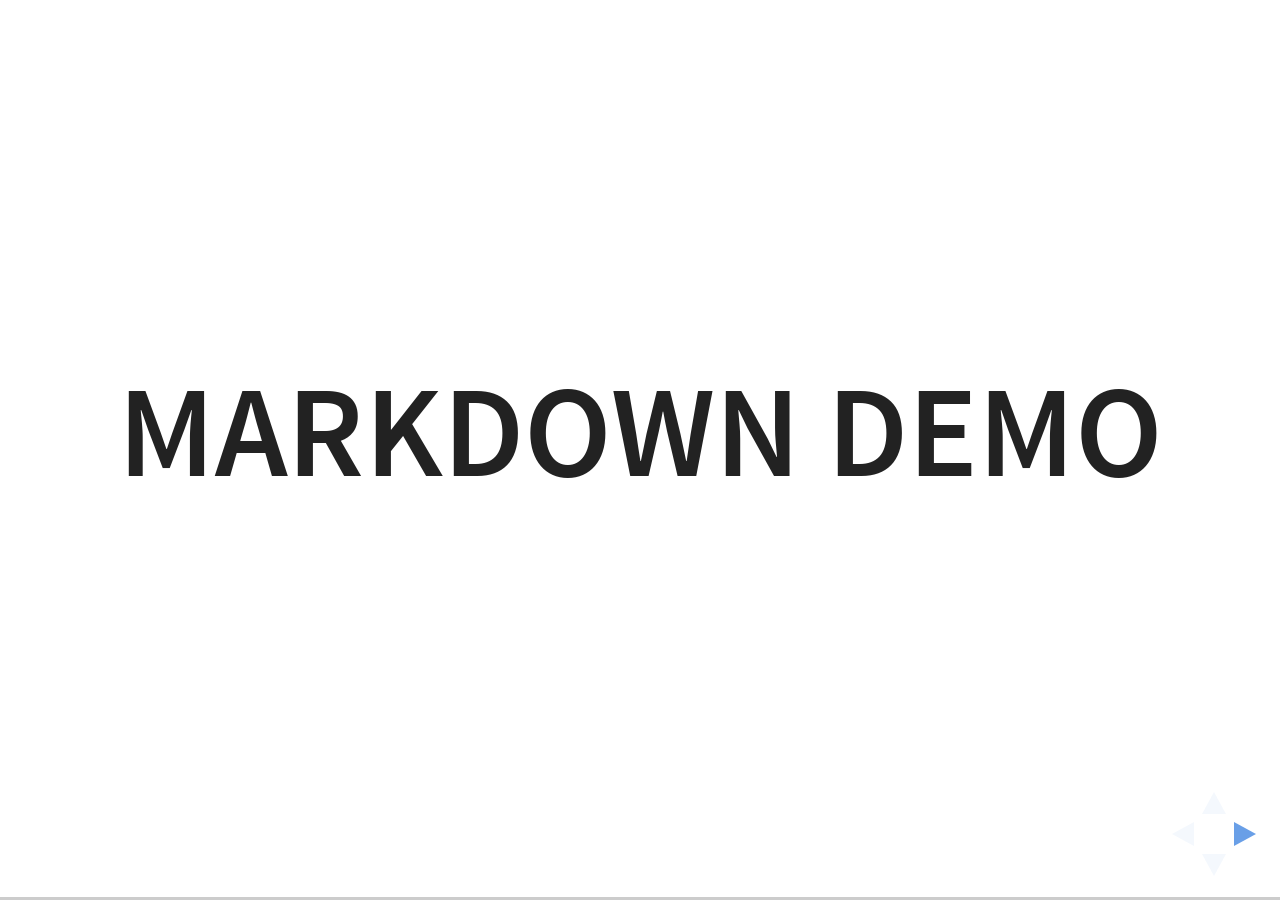
<file: 2017_07_31_MetaGenomics/reveal.js/plugin/markdown/example.html>
<!doctype html>
<html lang="en">

	<head>
		<meta charset="utf-8">

		<title>reveal.js - Markdown Demo</title>

		<link rel="stylesheet" href="../../css/reveal.css">
		<link rel="stylesheet" href="../../css/theme/white.css" id="theme">

        <link rel="stylesheet" href="../../lib/css/zenburn.css">
	</head>

	<body>

		<div class="reveal">

			<div class="slides">

                <!-- Use external markdown resource, separate slides by three newlines; vertical slides by two newlines -->
                <section data-markdown="example.md" data-separator="^\n\n\n" data-separator-vertical="^\n\n"></section>

                <!-- Slides are separated by three dashes (quick 'n dirty regular expression) -->
                <section data-markdown data-separator="---">
                    <script type="text/template">
                        ## Demo 1
                        Slide 1
                        ---
                        ## Demo 1
                        Slide 2
                        ---
                        ## Demo 1
                        Slide 3
                    </script>
                </section>

                <!-- Slides are separated by newline + three dashes + newline, vertical slides identical but two dashes -->
                <section data-markdown data-separator="^\n---\n$" data-separator-vertical="^\n--\n$">
                    <script type="text/template">
                        ## Demo 2
                        Slide 1.1

                        --

                        ## Demo 2
                        Slide 1.2

                        ---

                        ## Demo 2
                        Slide 2
                    </script>
                </section>

                <!-- No "extra" slides, since there are no separators defined (so they'll become horizontal rulers) -->
                <section data-markdown>
                    <script type="text/template">
                        A

                        ---

                        B

                        ---

                        C
                    </script>
                </section>

                <!-- Slide attributes -->
                <section data-markdown>
                    <script type="text/template">
                        <!-- .slide: data-background="#000000" -->
                        ## Slide attributes
                    </script>
                </section>

                <!-- Element attributes -->
                <section data-markdown>
                    <script type="text/template">
                        ## Element attributes
                        - Item 1 <!-- .element: class="fragment" data-fragment-index="2" -->
                        - Item 2 <!-- .element: class="fragment" data-fragment-index="1" -->
                    </script>
                </section>

                <!-- Code -->
                <section data-markdown>
                    <script type="text/template">
                        ```php
                        public function foo()
                        {
                            $foo = array(
                                'bar' => 'bar'
                            )
                        }
                        ```
                    </script>
                </section>

            </div>
		</div>

		<script src="../../lib/js/head.min.js"></script>
		<script src="../../js/reveal.js"></script>

		<script>

			Reveal.initialize({
				controls: true,
				progress: true,
				history: true,
				center: true,

				// Optional libraries used to extend on reveal.js
				dependencies: [
					{ src: '../../lib/js/classList.js', condition: function() { return !document.body.classList; } },
					{ src: 'marked.js', condition: function() { return !!document.querySelector( '[data-markdown]' ); } },
                    { src: 'markdown.js', condition: function() { return !!document.querySelector( '[data-markdown]' ); } },
                    { src: '../highlight/highlight.js', async: true, callback: function() { hljs.initHighlightingOnLoad(); } },
					{ src: '../notes/notes.js' }
				]
			});

		</script>

	</body>
</html>
</file>
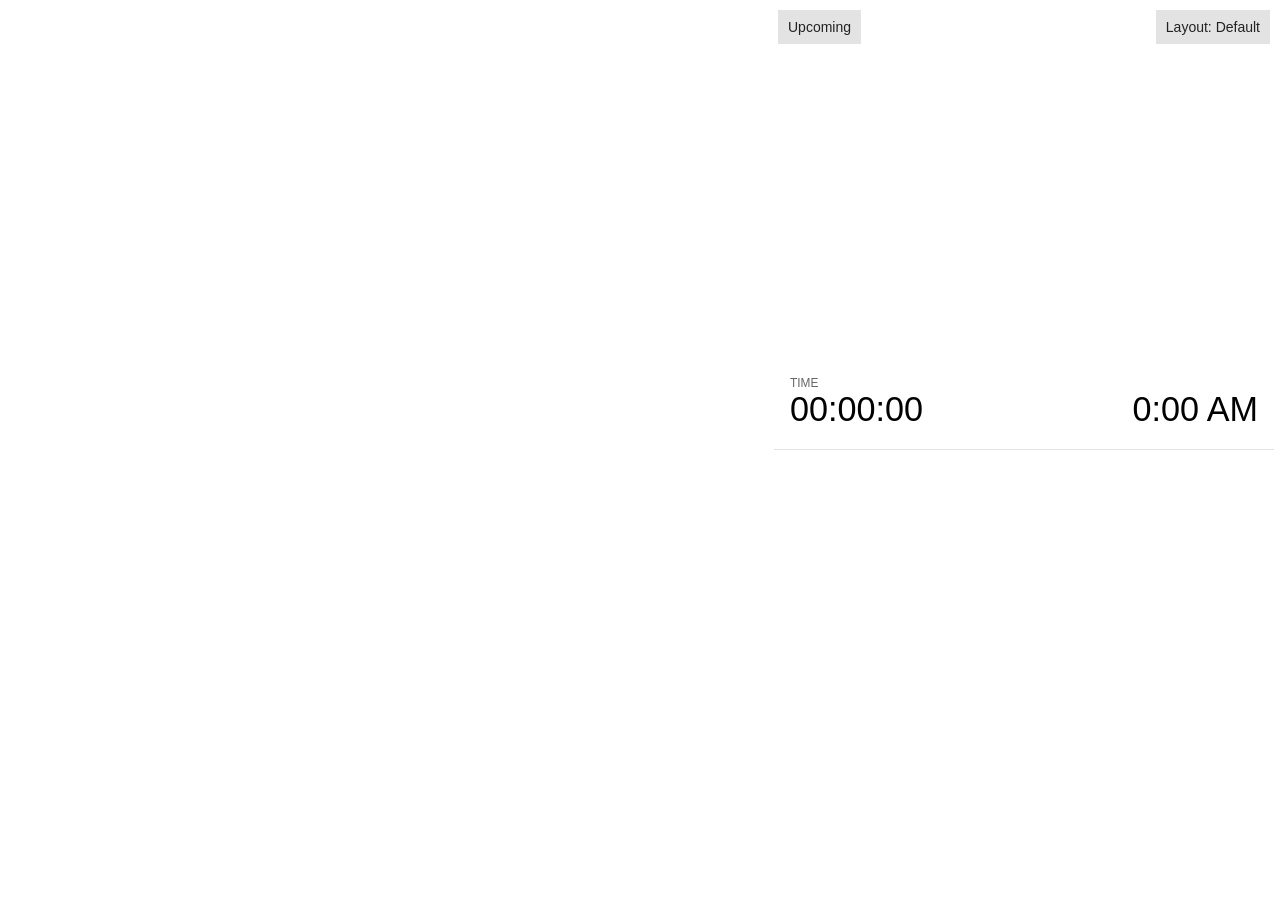
<file: 2017_07_31_MetaGenomics/reveal.js/plugin/notes/notes.html>
<!doctype html>
<html lang="en">
	<head>
		<meta charset="utf-8">

		<title>reveal.js - Slide Notes</title>

		<style>
			body {
				font-family: Helvetica;
				font-size: 18px;
			}

			#current-slide,
			#upcoming-slide,
			#speaker-controls {
				padding: 6px;
				box-sizing: border-box;
				-moz-box-sizing: border-box;
			}

			#current-slide iframe,
			#upcoming-slide iframe {
				width: 100%;
				height: 100%;
				border: 1px solid #ddd;
			}

			#current-slide .label,
			#upcoming-slide .label {
				position: absolute;
				top: 10px;
				left: 10px;
				z-index: 2;
			}

			.overlay-element {
				height: 34px;
				line-height: 34px;
				padding: 0 10px;
				text-shadow: none;
				background: rgba( 220, 220, 220, 0.8 );
				color: #222;
				font-size: 14px;
			}

			.overlay-element.interactive:hover {
				background: rgba( 220, 220, 220, 1 );
			}

			#current-slide {
				position: absolute;
				width: 60%;
				height: 100%;
				top: 0;
				left: 0;
				padding-right: 0;
			}

			#upcoming-slide {
				position: absolute;
				width: 40%;
				height: 40%;
				right: 0;
				top: 0;
			}

			/* Speaker controls */
			#speaker-controls {
				position: absolute;
				top: 40%;
				right: 0;
				width: 40%;
				height: 60%;
				overflow: auto;
				font-size: 18px;
			}

				.speaker-controls-time.hidden,
				.speaker-controls-notes.hidden {
					display: none;
				}

				.speaker-controls-time .label,
				.speaker-controls-pace .label,
				.speaker-controls-notes .label {
					text-transform: uppercase;
					font-weight: normal;
					font-size: 0.66em;
					color: #666;
					margin: 0;
				}

				.speaker-controls-time, .speaker-controls-pace {
					border-bottom: 1px solid rgba( 200, 200, 200, 0.5 );
					margin-bottom: 10px;
					padding: 10px 16px;
					padding-bottom: 20px;
					cursor: pointer;
				}

				.speaker-controls-time .reset-button {
					opacity: 0;
					float: right;
					color: #666;
					text-decoration: none;
				}
				.speaker-controls-time:hover .reset-button {
					opacity: 1;
				}

				.speaker-controls-time .timer,
				.speaker-controls-time .clock {
					width: 50%;
				}

				.speaker-controls-time .timer,
				.speaker-controls-time .clock,
				.speaker-controls-time .pacing .hours-value,
				.speaker-controls-time .pacing .minutes-value,
				.speaker-controls-time .pacing .seconds-value {
					font-size: 1.9em;
				}

				.speaker-controls-time .timer {
					float: left;
				}

				.speaker-controls-time .clock {
					float: right;
					text-align: right;
				}

				.speaker-controls-time span.mute {
					opacity: 0.3;
				}

				.speaker-controls-time .pacing-title {
					margin-top: 5px;
				}

				.speaker-controls-time .pacing.ahead {
					color: blue;
				}

				.speaker-controls-time .pacing.on-track {
					color: green;
				}

				.speaker-controls-time .pacing.behind {
					color: red;
				}

				.speaker-controls-notes {
					padding: 10px 16px;
				}

				.speaker-controls-notes .value {
					margin-top: 5px;
					line-height: 1.4;
					font-size: 1.2em;
				}

			/* Layout selector */
			#speaker-layout {
				position: absolute;
				top: 10px;
				right: 10px;
				color: #222;
				z-index: 10;
			}
				#speaker-layout select {
					position: absolute;
					width: 100%;
					height: 100%;
					top: 0;
					left: 0;
					border: 0;
					box-shadow: 0;
					cursor: pointer;
					opacity: 0;

					font-size: 1em;
					background-color: transparent;

					-moz-appearance: none;
					-webkit-appearance: none;
					-webkit-tap-highlight-color: rgba(0, 0, 0, 0);
				}

				#speaker-layout select:focus {
					outline: none;
					box-shadow: none;
				}

			.clear {
				clear: both;
			}

			/* Speaker layout: Wide */
			body[data-speaker-layout="wide"] #current-slide,
			body[data-speaker-layout="wide"] #upcoming-slide {
				width: 50%;
				height: 45%;
				padding: 6px;
			}

			body[data-speaker-layout="wide"] #current-slide {
				top: 0;
				left: 0;
			}

			body[data-speaker-layout="wide"] #upcoming-slide {
				top: 0;
				left: 50%;
			}

			body[data-speaker-layout="wide"] #speaker-controls {
				top: 45%;
				left: 0;
				width: 100%;
				height: 50%;
				font-size: 1.25em;
			}

			/* Speaker layout: Tall */
			body[data-speaker-layout="tall"] #current-slide,
			body[data-speaker-layout="tall"] #upcoming-slide {
				width: 45%;
				height: 50%;
				padding: 6px;
			}

			body[data-speaker-layout="tall"] #current-slide {
				top: 0;
				left: 0;
			}

			body[data-speaker-layout="tall"] #upcoming-slide {
				top: 50%;
				left: 0;
			}

			body[data-speaker-layout="tall"] #speaker-controls {
				padding-top: 40px;
				top: 0;
				left: 45%;
				width: 55%;
				height: 100%;
				font-size: 1.25em;
			}

			/* Speaker layout: Notes only */
			body[data-speaker-layout="notes-only"] #current-slide,
			body[data-speaker-layout="notes-only"] #upcoming-slide {
				display: none;
			}

			body[data-speaker-layout="notes-only"] #speaker-controls {
				padding-top: 40px;
				top: 0;
				left: 0;
				width: 100%;
				height: 100%;
				font-size: 1.25em;
			}

			@media screen and (max-width: 1080px) {
				body[data-speaker-layout="default"] #speaker-controls {
					font-size: 16px;
				}
			}

			@media screen and (max-width: 900px) {
				body[data-speaker-layout="default"] #speaker-controls {
					font-size: 14px;
				}
			}

			@media screen and (max-width: 800px) {
				body[data-speaker-layout="default"] #speaker-controls {
					font-size: 12px;
				}
			}

		</style>
	</head>

	<body>

		<div id="current-slide"></div>
		<div id="upcoming-slide"><span class="overlay-element label">Upcoming</span></div>
		<div id="speaker-controls">
			<div class="speaker-controls-time">
				<h4 class="label">Time <span class="reset-button">Click to Reset</span></h4>
				<div class="clock">
					<span class="clock-value">0:00 AM</span>
				</div>
				<div class="timer">
					<span class="hours-value">00</span><span class="minutes-value">:00</span><span class="seconds-value">:00</span>
				</div>
				<div class="clear"></div>

				<h4 class="label pacing-title" style="display: none">Pacing – Time to finish current slide</h4>
				<div class="pacing" style="display: none">
					<span class="hours-value">00</span><span class="minutes-value">:00</span><span class="seconds-value">:00</span>
				</div>
			</div>

			<div class="speaker-controls-notes hidden">
				<h4 class="label">Notes</h4>
				<div class="value"></div>
			</div>
		</div>
		<div id="speaker-layout" class="overlay-element interactive">
			<span class="speaker-layout-label"></span>
			<select class="speaker-layout-dropdown"></select>
		</div>

		<script src="../../plugin/markdown/marked.js"></script>
		<script>

			(function() {

				var notes,
					notesValue,
					currentState,
					currentSlide,
					upcomingSlide,
					layoutLabel,
					layoutDropdown,
					connected = false;

				var SPEAKER_LAYOUTS = {
					'default': 'Default',
					'wide': 'Wide',
					'tall': 'Tall',
					'notes-only': 'Notes only'
				};

				setupLayout();

				window.addEventListener( 'message', function( event ) {

					var data = JSON.parse( event.data );

					// The overview mode is only useful to the reveal.js instance
					// where navigation occurs so we don't sync it
					if( data.state ) delete data.state.overview;

					// Messages sent by the notes plugin inside of the main window
					if( data && data.namespace === 'reveal-notes' ) {
						if( data.type === 'connect' ) {
							handleConnectMessage( data );
						}
						else if( data.type === 'state' ) {
							handleStateMessage( data );
						}
					}
					// Messages sent by the reveal.js inside of the current slide preview
					else if( data && data.namespace === 'reveal' ) {
						if( /ready/.test( data.eventName ) ) {
							// Send a message back to notify that the handshake is complete
							window.opener.postMessage( JSON.stringify({ namespace: 'reveal-notes', type: 'connected'} ), '*' );
						}
						else if( /slidechanged|fragmentshown|fragmenthidden|paused|resumed/.test( data.eventName ) && currentState !== JSON.stringify( data.state ) ) {

							window.opener.postMessage( JSON.stringify({ method: 'setState', args: [ data.state ]} ), '*' );

						}
					}

				} );

				/**
				 * Called when the main window is trying to establish a
				 * connection.
				 */
				function handleConnectMessage( data ) {

					if( connected === false ) {
						connected = true;

						setupIframes( data );
						setupKeyboard();
						setupNotes();
						setupTimer();
					}

				}

				/**
				 * Called when the main window sends an updated state.
				 */
				function handleStateMessage( data ) {

					// Store the most recently set state to avoid circular loops
					// applying the same state
					currentState = JSON.stringify( data.state );

					// No need for updating the notes in case of fragment changes
					if ( data.notes ) {
						notes.classList.remove( 'hidden' );
						notesValue.style.whiteSpace = data.whitespace;
						if( data.markdown ) {
							notesValue.innerHTML = marked( data.notes );
						}
						else {
							notesValue.innerHTML = data.notes;
						}
					}
					else {
						notes.classList.add( 'hidden' );
					}

					// Update the note slides
					currentSlide.contentWindow.postMessage( JSON.stringify({ method: 'setState', args: [ data.state ] }), '*' );
					upcomingSlide.contentWindow.postMessage( JSON.stringify({ method: 'setState', args: [ data.state ] }), '*' );
					upcomingSlide.contentWindow.postMessage( JSON.stringify({ method: 'next' }), '*' );

				}

				// Limit to max one state update per X ms
				handleStateMessage = debounce( handleStateMessage, 200 );

				/**
				 * Forward keyboard events to the current slide window.
				 * This enables keyboard events to work even if focus
				 * isn't set on the current slide iframe.
				 */
				function setupKeyboard() {

					document.addEventListener( 'keydown', function( event ) {
						currentSlide.contentWindow.postMessage( JSON.stringify({ method: 'triggerKey', args: [ event.keyCode ] }), '*' );
					} );

				}

				/**
				 * Creates the preview iframes.
				 */
				function setupIframes( data ) {

					var params = [
						'receiver',
						'progress=false',
						'history=false',
						'transition=none',
						'autoSlide=0',
						'backgroundTransition=none'
					].join( '&' );

					var urlSeparator = /\?/.test(data.url) ? '&' : '?';
					var hash = '#/' + data.state.indexh + '/' + data.state.indexv;
					var currentURL = data.url + urlSeparator + params + '&postMessageEvents=true' + hash;
					var upcomingURL = data.url + urlSeparator + params + '&controls=false' + hash;

					currentSlide = document.createElement( 'iframe' );
					currentSlide.setAttribute( 'width', 1280 );
					currentSlide.setAttribute( 'height', 1024 );
					currentSlide.setAttribute( 'src', currentURL );
					document.querySelector( '#current-slide' ).appendChild( currentSlide );

					upcomingSlide = document.createElement( 'iframe' );
					upcomingSlide.setAttribute( 'width', 640 );
					upcomingSlide.setAttribute( 'height', 512 );
					upcomingSlide.setAttribute( 'src', upcomingURL );
					document.querySelector( '#upcoming-slide' ).appendChild( upcomingSlide );

				}

				/**
				 * Setup the notes UI.
				 */
				function setupNotes() {

					notes = document.querySelector( '.speaker-controls-notes' );
					notesValue = document.querySelector( '.speaker-controls-notes .value' );

				}

				function getTimings() {

					var slides = Reveal.getSlides();
					var defaultTiming = Reveal.getConfig().defaultTiming;
					if (defaultTiming == null) {
						return null;
					}
					var timings = [];
					for ( var i in slides ) {
						var slide = slides[i];
						var timing = defaultTiming;
						if( slide.hasAttribute( 'data-timing' )) {
							var t = slide.getAttribute( 'data-timing' );
							timing = parseInt(t);
							if( isNaN(timing) ) {
								console.warn("Could not parse timing '" + t + "' of slide " + i + "; using default of " + defaultTiming);
								timing = defaultTiming;
							}
						}
						timings.push(timing);
					}
					return timings;

				}

				/**
				 * Return the number of seconds allocated for presenting
				 * all slides up to and including this one.
				 */
				function getTimeAllocated(timings) {

					var slides = Reveal.getSlides();
					var allocated = 0;
					var currentSlide = Reveal.getSlidePastCount();
					for (var i in slides.slice(0, currentSlide + 1)) {
						allocated += timings[i];
					}
					return allocated;

				}

				/**
				 * Create the timer and clock and start updating them
				 * at an interval.
				 */
				function setupTimer() {

					var start = new Date(),
					timeEl = document.querySelector( '.speaker-controls-time' ),
					clockEl = timeEl.querySelector( '.clock-value' ),
					hoursEl = timeEl.querySelector( '.hours-value' ),
					minutesEl = timeEl.querySelector( '.minutes-value' ),
					secondsEl = timeEl.querySelector( '.seconds-value' ),
					pacingTitleEl = timeEl.querySelector( '.pacing-title' ),
					pacingEl = timeEl.querySelector( '.pacing' ),
					pacingHoursEl = pacingEl.querySelector( '.hours-value' ),
					pacingMinutesEl = pacingEl.querySelector( '.minutes-value' ),
					pacingSecondsEl = pacingEl.querySelector( '.seconds-value' );

					var timings = getTimings();
					if (timings !== null) {
						pacingTitleEl.style.removeProperty('display');
						pacingEl.style.removeProperty('display');
					}

					function _displayTime( hrEl, minEl, secEl, time) {

						var sign = Math.sign(time) == -1 ? "-" : "";
						time = Math.abs(Math.round(time / 1000));
						var seconds = time % 60;
						var minutes = Math.floor( time / 60 ) % 60 ;
						var hours = Math.floor( time / ( 60 * 60 )) ;
						hrEl.innerHTML = sign + zeroPadInteger( hours );
						if (hours == 0) {
							hrEl.classList.add( 'mute' );
						}
						else {
							hrEl.classList.remove( 'mute' );
						}
						minEl.innerHTML = ':' + zeroPadInteger( minutes );
						if (hours == 0 && minutes == 0) {
							minEl.classList.add( 'mute' );
						}
						else {
							minEl.classList.remove( 'mute' );
						}
						secEl.innerHTML = ':' + zeroPadInteger( seconds );
					}

					function _updateTimer() {

						var diff, hours, minutes, seconds,
						now = new Date();

						diff = now.getTime() - start.getTime();

						clockEl.innerHTML = now.toLocaleTimeString( 'en-US', { hour12: true, hour: '2-digit', minute:'2-digit' } );
						_displayTime( hoursEl, minutesEl, secondsEl, diff );
						if (timings !== null) {
							_updatePacing(diff);
						}

					}

					function _updatePacing(diff) {

						var slideEndTiming = getTimeAllocated(timings) * 1000;
						var currentSlide = Reveal.getSlidePastCount();
						var currentSlideTiming = timings[currentSlide] * 1000;
						var timeLeftCurrentSlide = slideEndTiming - diff;
						if (timeLeftCurrentSlide < 0) {
							pacingEl.className = 'pacing behind';
						}
						else if (timeLeftCurrentSlide < currentSlideTiming) {
							pacingEl.className = 'pacing on-track';
						}
						else {
							pacingEl.className = 'pacing ahead';
						}
						_displayTime( pacingHoursEl, pacingMinutesEl, pacingSecondsEl, timeLeftCurrentSlide );

					}

					// Update once directly
					_updateTimer();

					// Then update every second
					setInterval( _updateTimer, 1000 );

					function _resetTimer() {

						if (timings == null) {
							start = new Date();
						}
						else {
							// Reset timer to beginning of current slide
							var slideEndTiming = getTimeAllocated(timings) * 1000;
							var currentSlide = Reveal.getSlidePastCount();
							var currentSlideTiming = timings[currentSlide] * 1000;
							var previousSlidesTiming = slideEndTiming - currentSlideTiming;
							var now = new Date();
							start = new Date(now.getTime() - previousSlidesTiming);
						}
						_updateTimer();

					}

					timeEl.addEventListener( 'click', function() {
						_resetTimer();
						return false;
					} );

				}

				/**
				 * Sets up the speaker view layout and layout selector.
				 */
				function setupLayout() {

					layoutDropdown = document.querySelector( '.speaker-layout-dropdown' );
					layoutLabel = document.querySelector( '.speaker-layout-label' );

					// Render the list of available layouts
					for( var id in SPEAKER_LAYOUTS ) {
						var option = document.createElement( 'option' );
						option.setAttribute( 'value', id );
						option.textContent = SPEAKER_LAYOUTS[ id ];
						layoutDropdown.appendChild( option );
					}

					// Monitor the dropdown for changes
					layoutDropdown.addEventListener( 'change', function( event ) {

						setLayout( layoutDropdown.value );

					}, false );

					// Restore any currently persisted layout
					setLayout( getLayout() );

				}

				/**
				 * Sets a new speaker view layout. The layout is persisted
				 * in local storage.
				 */
				function setLayout( value ) {

					var title = SPEAKER_LAYOUTS[ value ];

					layoutLabel.innerHTML = 'Layout' + ( title ? ( ': ' + title ) : '' );
					layoutDropdown.value = value;

					document.body.setAttribute( 'data-speaker-layout', value );

					// Persist locally
					if( window.localStorage ) {
						window.localStorage.setItem( 'reveal-speaker-layout', value );
					}

				}

				/**
				 * Returns the ID of the most recently set speaker layout
				 * or our default layout if none has been set.
				 */
				function getLayout() {

					if( window.localStorage ) {
						var layout = window.localStorage.getItem( 'reveal-speaker-layout' );
						if( layout ) {
							return layout;
						}
					}

					// Default to the first record in the layouts hash
					for( var id in SPEAKER_LAYOUTS ) {
						return id;
					}

				}

				function zeroPadInteger( num ) {

					var str = '00' + parseInt( num );
					return str.substring( str.length - 2 );

				}

				/**
				 * Limits the frequency at which a function can be called.
				 */
				function debounce( fn, ms ) {

					var lastTime = 0,
						timeout;

					return function() {

						var args = arguments;
						var context = this;

						clearTimeout( timeout );

						var timeSinceLastCall = Date.now() - lastTime;
						if( timeSinceLastCall > ms ) {
							fn.apply( context, args );
							lastTime = Date.now();
						}
						else {
							timeout = setTimeout( function() {
								fn.apply( context, args );
								lastTime = Date.now();
							}, ms - timeSinceLastCall );
						}

					}

				}

			})();

		</script>
	</body>
</html>
</file>
<file: 2017_07_31_MetaGenomics/reveal.js/css/theme/solarized.css>
/**
 * Solarized Light theme for reveal.js.
 * Author: Achim Staebler
 */
@import url(../../lib/font/league-gothic/league-gothic.css);
@import url(https://fonts.googleapis.com/css?family=Lato:400,700,400italic,700italic);
/**
 * Solarized colors by Ethan Schoonover
 */
html * {
  color-profile: sRGB;
  rendering-intent: auto; }

/*********************************************
 * GLOBAL STYLES
 *********************************************/
body {
  background: #fdf6e3;
  background-color: #fdf6e3; }

.reveal {
  font-family: "Lato", sans-serif;
  font-size: 18px;
  font-weight: normal;
  color: #657b83; }

::selection {
  color: #fff;
  background: #d33682;
  text-shadow: none; }

::-moz-selection {
  color: #fff;
  background: #d33682;
  text-shadow: none; }

.reveal .slides > section,
.reveal .slides > section > section {
  line-height: 1.3;
  font-weight: inherit; }

/*********************************************
 * HEADERS
 *********************************************/
.reveal h1,
.reveal h2,
.reveal h3,
.reveal h4,
.reveal h5,
.reveal h6 {
  margin: 0 0 20px 0;
  color: #586e75;
  font-family: "League Gothic", Impact, sans-serif;
  font-weight: normal;
  line-height: 1.2;
  letter-spacing: normal;
  text-transform: uppercase;
  text-shadow: none;
  word-wrap: break-word; }

.reveal h1 {
  font-size: 3.77em; }

.reveal h2 {
  font-size: 2.11em; }

.reveal h3 {
  font-size: 1.55em; }

.reveal h4 {
  font-size: 1em; }

.reveal h1 {
  text-shadow: none; }

/*********************************************
 * OTHER
 *********************************************/
.reveal p {
  margin: 20px 0;
  line-height: 1.3; }

/* Ensure certain elements are never larger than the slide itself */
.reveal img,
.reveal video,
.reveal iframe {
  max-width: 95%;
  max-height: 95%; }

.reveal strong,
.reveal b {
  font-weight: bold; }

.reveal em {
  font-style: italic; }

.reveal ol,
.reveal dl,
.reveal ul {
  display: inline-block;
  text-align: left;
  margin: 0 0 0 1em; }

.reveal ol {
  list-style-type: decimal; }

.reveal ul {
  list-style-type: disc; }

.reveal ul ul {
  list-style-type: square; }

.reveal ul ul ul {
  list-style-type: circle; }

.reveal ul ul,
.reveal ul ol,
.reveal ol ol,
.reveal ol ul {
  display: block;
  margin-left: 40px; }

.reveal dt {
  font-weight: bold; }

.reveal dd {
  margin-left: 40px; }

.reveal q,
.reveal blockquote {
  quotes: none; }

.reveal blockquote {
  display: block;
  position: relative;
  width: 70%;
  margin: 20px auto;
  padding: 5px;
  font-style: italic;
  background: rgba(255, 255, 255, 0.05);
  box-shadow: 0px 0px 2px rgba(0, 0, 0, 0.2); }

.reveal blockquote p:first-child,
.reveal blockquote p:last-child {
  display: inline-block; }

.reveal q {
  font-style: italic; }

.reveal pre {
  display: block;
  position: relative;
  width: 90%;
  margin: 20px auto;
  text-align: left;
  font-size: 0.55em;
  font-family: monospace;
  line-height: 1.2em;
  word-wrap: break-word;
  box-shadow: 0px 0px 6px rgba(0, 0, 0, 0.3); }

.reveal code {
  font-family: monospace; }

.reveal pre code {
  display: block;
  padding: 5px;
  overflow: auto;
  max-height: 400px;
  word-wrap: normal; }

.reveal table {
  margin: auto;
  border-collapse: collapse;
  border-spacing: 0; }

.reveal table th {
  font-weight: bold; }

.reveal table th,
.reveal table td {
  text-align: left;
  padding: 0.2em 0.5em 0.2em 0.5em;
  border-bottom: 1px solid; }

.reveal table th[align="center"],
.reveal table td[align="center"] {
  text-align: center; }

.reveal table th[align="right"],
.reveal table td[align="right"] {
  text-align: right; }

.reveal table tbody tr:last-child th,
.reveal table tbody tr:last-child td {
  border-bottom: none; }

.reveal sup {
  vertical-align: super; }

.reveal sub {
  vertical-align: sub; }

.reveal small {
  display: inline-block;
  font-size: 0.6em;
  line-height: 1.2em;
  vertical-align: top; }

.reveal small * {
  vertical-align: top; }

/*********************************************
 * LINKS
 *********************************************/
.reveal a {
  color: #268bd2;
  text-decoration: none;
  -webkit-transition: color .15s ease;
  -moz-transition: color .15s ease;
  transition: color .15s ease; }

.reveal a:hover {
  color: #78b9e6;
  text-shadow: none;
  border: none; }

.reveal .roll span:after {
  color: #fff;
  background: #1a6091; }

/*********************************************
 * IMAGES
 *********************************************/
.reveal section img {
  margin: 15px 0px;
  background: rgba(255, 255, 255, 0.12);
  border: 4px solid #657b83;
  box-shadow: 0 0 10px rgba(0, 0, 0, 0.15); }

.reveal section img.plain {
  border: 0;
  box-shadow: none; }

.reveal a img {
  -webkit-transition: all .15s linear;
  -moz-transition: all .15s linear;
  transition: all .15s linear; }

.reveal a:hover img {
  background: rgba(255, 255, 255, 0.2);
  border-color: #268bd2;
  box-shadow: 0 0 20px rgba(0, 0, 0, 0.55); }

/*********************************************
 * NAVIGATION CONTROLS
 *********************************************/
.reveal .controls .navigate-left,
.reveal .controls .navigate-left.enabled {
  border-right-color: #268bd2; }

.reveal .controls .navigate-right,
.reveal .controls .navigate-right.enabled {
  border-left-color: #268bd2; }

.reveal .controls .navigate-up,
.reveal .controls .navigate-up.enabled {
  border-bottom-color: #268bd2; }

.reveal .controls .navigate-down,
.reveal .controls .navigate-down.enabled {
  border-top-color: #268bd2; }

.reveal .controls .navigate-left.enabled:hover {
  border-right-color: #78b9e6; }

.reveal .controls .navigate-right.enabled:hover {
  border-left-color: #78b9e6; }

.reveal .controls .navigate-up.enabled:hover {
  border-bottom-color: #78b9e6; }

.reveal .controls .navigate-down.enabled:hover {
  border-top-color: #78b9e6; }

/*********************************************
 * PROGRESS BAR
 *********************************************/
.reveal .progress {
  background: rgba(0, 0, 0, 0.2); }

.reveal .progress span {
  background: #268bd2;
  -webkit-transition: width 800ms cubic-bezier(0.26, 0.86, 0.44, 0.985);
  -moz-transition: width 800ms cubic-bezier(0.26, 0.86, 0.44, 0.985);
  transition: width 800ms cubic-bezier(0.26, 0.86, 0.44, 0.985); }
</file>
<file: 2017_07_31_MetaGenomics/reveal.js/css/theme/white.css>
/**
 * White theme for reveal.js. This is the opposite of the 'black' theme.
 *
 * By Hakim El Hattab, http://hakim.se
 */
@import url(../../lib/font/source-sans-pro/source-sans-pro.css);
section.has-dark-background, section.has-dark-background h1, section.has-dark-background h2, section.has-dark-background h3, section.has-dark-background h4, section.has-dark-background h5, section.has-dark-background h6 {
  color: #fff; }

/*********************************************
 * GLOBAL STYLES
 *********************************************/
body {
  background: #fff;
  background-color: #fff; }

.reveal {
  font-family: "Source Sans Pro", Helvetica, sans-serif;
  font-size: 42px;
  font-weight: normal;
  color: #222; }

::selection {
  color: #fff;
  background: #98bdef;
  text-shadow: none; }

::-moz-selection {
  color: #fff;
  background: #98bdef;
  text-shadow: none; }

.reveal .slides > section,
.reveal .slides > section > section {
  line-height: 1.3;
  font-weight: inherit; }

/*********************************************
 * HEADERS
 *********************************************/
.reveal h1,
.reveal h2,
.reveal h3,
.reveal h4,
.reveal h5,
.reveal h6 {
  margin: 0 0 20px 0;
  color: #222;
  font-family: "Source Sans Pro", Helvetica, sans-serif;
  font-weight: 600;
  line-height: 1.2;
  letter-spacing: normal;
  text-transform: uppercase;
  text-shadow: none;
  word-wrap: break-word; }

.reveal h1 {
  font-size: 2.5em; }

.reveal h2 {
  font-size: 1.6em; }

.reveal h3 {
  font-size: 1.3em; }

.reveal h4 {
  font-size: 1em; }

.reveal h1 {
  text-shadow: none; }

/*********************************************
 * OTHER
 *********************************************/
.reveal p {
  margin: 20px 0;
  line-height: 1.3; }

/* Ensure certain elements are never larger than the slide itself */
.reveal img,
.reveal video,
.reveal iframe {
  max-width: 95%;
  max-height: 95%; }

.reveal strong,
.reveal b {
  font-weight: bold; }

.reveal em {
  font-style: italic; }

.reveal ol,
.reveal dl,
.reveal ul {
  display: inline-block;
  text-align: left;
  margin: 0 0 0 1em; }

.reveal ol {
  list-style-type: decimal; }

.reveal ul {
  list-style-type: disc; }

.reveal ul ul {
  list-style-type: square; }

.reveal ul ul ul {
  list-style-type: circle; }

.reveal ul ul,
.reveal ul ol,
.reveal ol ol,
.reveal ol ul {
  display: block;
  margin-left: 40px; }

.reveal dt {
  font-weight: bold; }

.reveal dd {
  margin-left: 40px; }

.reveal q,
.reveal blockquote {
  quotes: none; }

.reveal blockquote {
  display: block;
  position: relative;
  width: 70%;
  margin: 20px auto;
  padding: 5px;
  font-style: italic;
  background: rgba(255, 255, 255, 0.05);
  box-shadow: 0px 0px 2px rgba(0, 0, 0, 0.2); }

.reveal blockquote p:first-child,
.reveal blockquote p:last-child {
  display: inline-block; }

.reveal q {
  font-style: italic; }

.reveal pre {
  display: block;
  position: relative;
  width: 90%;
  margin: 20px auto;
  text-align: left;
  font-size: 0.55em;
  font-family: monospace;
  line-height: 1.2em;
  word-wrap: break-word;
  box-shadow: 0px 0px 6px rgba(0, 0, 0, 0.3); }

.reveal code {
  font-family: monospace; }

.reveal pre code {
  display: block;
  padding: 5px;
  overflow: auto;
  max-height: 400px;
  word-wrap: normal; }

.reveal table {
  margin: auto;
  border-collapse: collapse;
  border-spacing: 0; }

.reveal table th {
  font-weight: bold; }

.reveal table th,
.reveal table td {
  text-align: left;
  padding: 0.2em 0.5em 0.2em 0.5em;
  border-bottom: 1px solid; }

.reveal table th[align="center"],
.reveal table td[align="center"] {
  text-align: center; }

.reveal table th[align="right"],
.reveal table td[align="right"] {
  text-align: right; }

.reveal table tbody tr:last-child th,
.reveal table tbody tr:last-child td {
  border-bottom: none; }

.reveal sup {
  vertical-align: super; }

.reveal sub {
  vertical-align: sub; }

.reveal small {
  display: inline-block;
  font-size: 0.6em;
  line-height: 1.2em;
  vertical-align: top; }

.reveal small * {
  vertical-align: top; }

/*********************************************
 * LINKS
 *********************************************/
.reveal a {
  color: #2a76dd;
  text-decoration: none;
  -webkit-transition: color .15s ease;
  -moz-transition: color .15s ease;
  transition: color .15s ease; }

.reveal a:hover {
  color: #6ca0e8;
  text-shadow: none;
  border: none; }

.reveal .roll span:after {
  color: #fff;
  background: #1a53a1; }

/*********************************************
 * IMAGES
 *********************************************/
.reveal section img {
  margin: 15px 0px;
  background: rgba(255, 255, 255, 0.12);
  border: 4px solid #222;
  box-shadow: 0 0 10px rgba(0, 0, 0, 0.15); }

.reveal section img.plain {
  border: 0;
  box-shadow: none; }

.reveal a img {
  -webkit-transition: all .15s linear;
  -moz-transition: all .15s linear;
  transition: all .15s linear; }

.reveal a:hover img {
  background: rgba(255, 255, 255, 0.2);
  border-color: #2a76dd;
  box-shadow: 0 0 20px rgba(0, 0, 0, 0.55); }

/*********************************************
 * NAVIGATION CONTROLS
 *********************************************/
.reveal .controls .navigate-left,
.reveal .controls .navigate-left.enabled {
  border-right-color: #2a76dd; }

.reveal .controls .navigate-right,
.reveal .controls .navigate-right.enabled {
  border-left-color: #2a76dd; }

.reveal .controls .navigate-up,
.reveal .controls .navigate-up.enabled {
  border-bottom-color: #2a76dd; }

.reveal .controls .navigate-down,
.reveal .controls .navigate-down.enabled {
  border-top-color: #2a76dd; }

.reveal .controls .navigate-left.enabled:hover {
  border-right-color: #6ca0e8; }

.reveal .controls .navigate-right.enabled:hover {
  border-left-color: #6ca0e8; }

.reveal .controls .navigate-up.enabled:hover {
  border-bottom-color: #6ca0e8; }

.reveal .controls .navigate-down.enabled:hover {
  border-top-color: #6ca0e8; }

/*********************************************
 * PROGRESS BAR
 *********************************************/
.reveal .progress {
  background: rgba(0, 0, 0, 0.2); }

.reveal .progress span {
  background: #2a76dd;
  -webkit-transition: width 800ms cubic-bezier(0.26, 0.86, 0.44, 0.985);
  -moz-transition: width 800ms cubic-bezier(0.26, 0.86, 0.44, 0.985);
  transition: width 800ms cubic-bezier(0.26, 0.86, 0.44, 0.985); }
</file>
<file: 2017_07_31_MetaGenomics/reveal.js/lib/css/zenburn.css>
/*

Zenburn style from voldmar.ru (c) Vladimir Epifanov <voldmar@voldmar.ru>
based on dark.css by Ivan Sagalaev

*/

.hljs {
  display: block;
  overflow-x: auto;
  padding: 0.5em;
  background: #3f3f3f;
  color: #dcdcdc;
}

.hljs-keyword,
.hljs-selector-tag,
.hljs-tag {
  color: #e3ceab;
}

.hljs-template-tag {
  color: #dcdcdc;
}

.hljs-number {
  color: #8cd0d3;
}

.hljs-variable,
.hljs-template-variable,
.hljs-attribute {
  color: #efdcbc;
}

.hljs-literal {
  color: #efefaf;
}

.hljs-subst {
  color: #8f8f8f;
}

.hljs-title,
.hljs-name,
.hljs-selector-id,
.hljs-selector-class,
.hljs-section,
.hljs-type {
  color: #efef8f;
}

.hljs-symbol,
.hljs-bullet,
.hljs-link {
  color: #dca3a3;
}

.hljs-deletion,
.hljs-string,
.hljs-built_in,
.hljs-builtin-name {
  color: #cc9393;
}

.hljs-addition,
.hljs-comment,
.hljs-quote,
.hljs-meta {
  color: #7f9f7f;
}


.hljs-emphasis {
  font-style: italic;
}

.hljs-strong {
  font-weight: bold;
}
</file>
